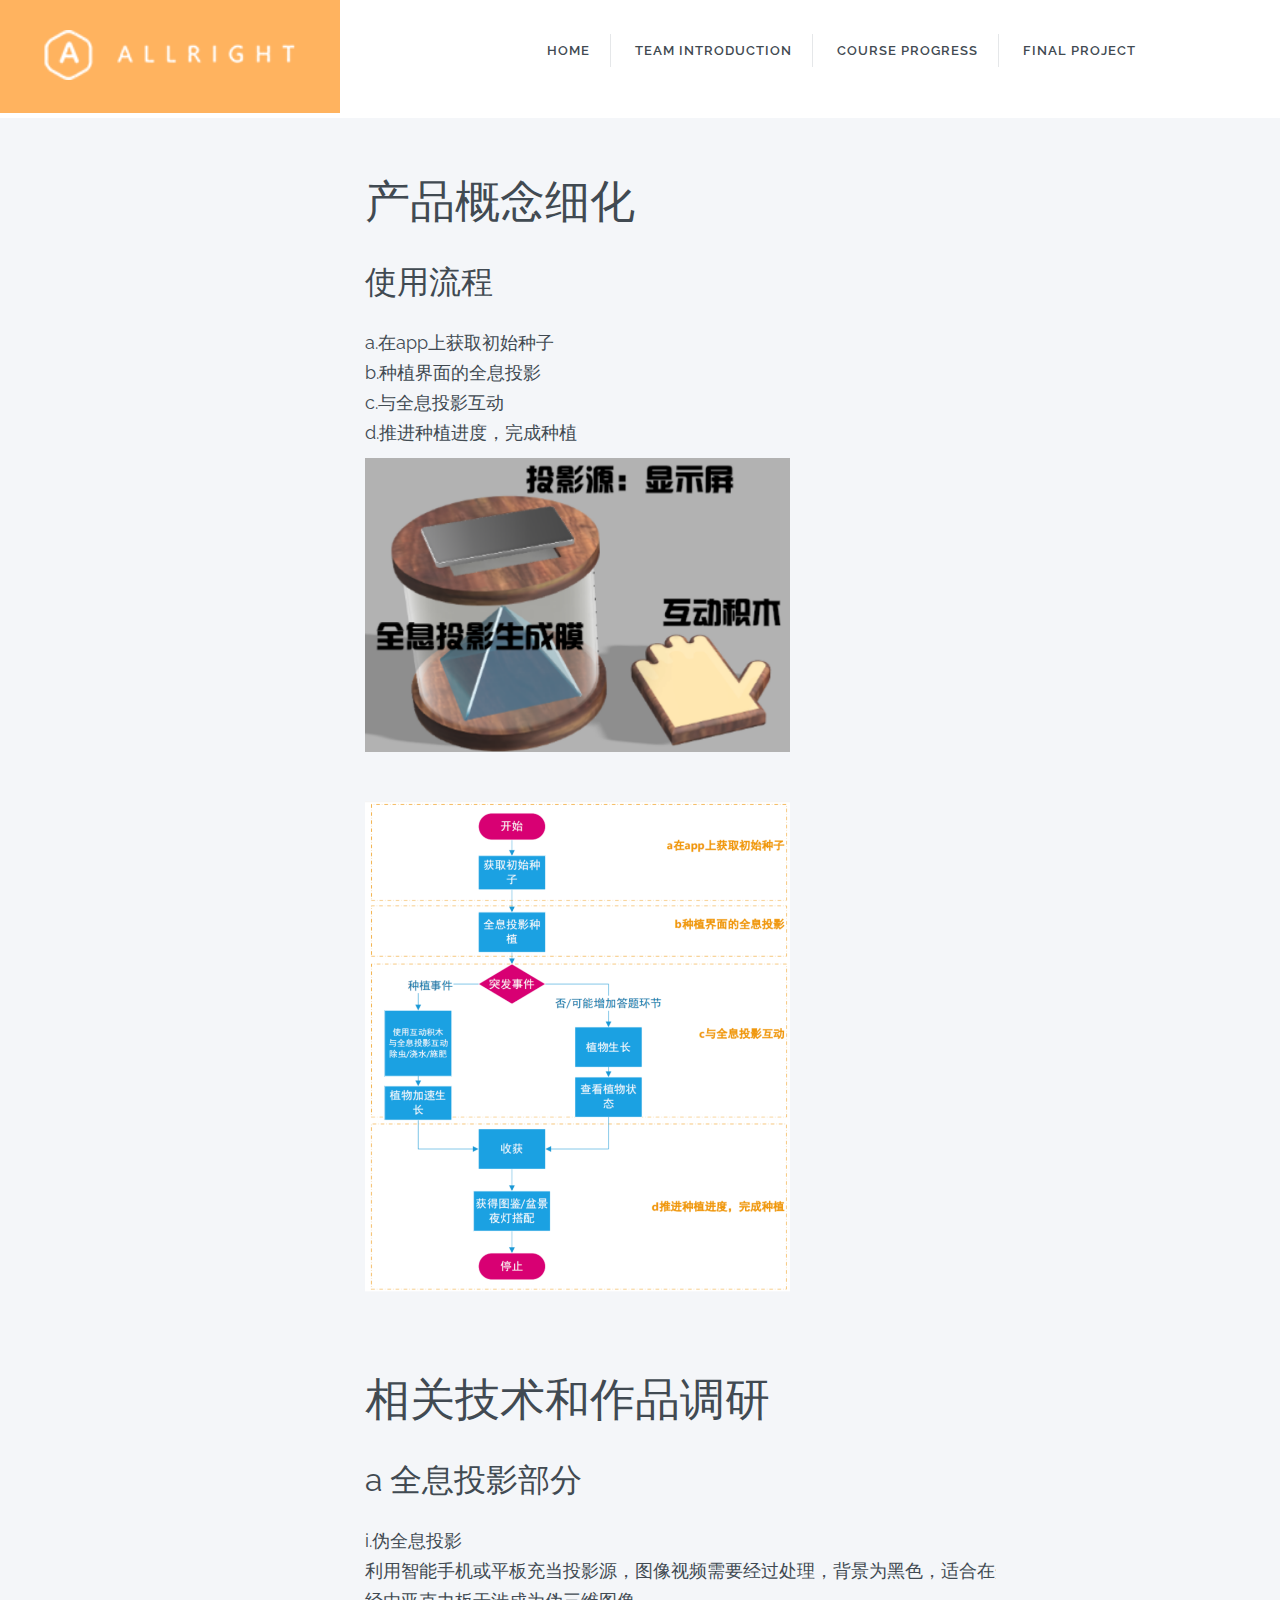
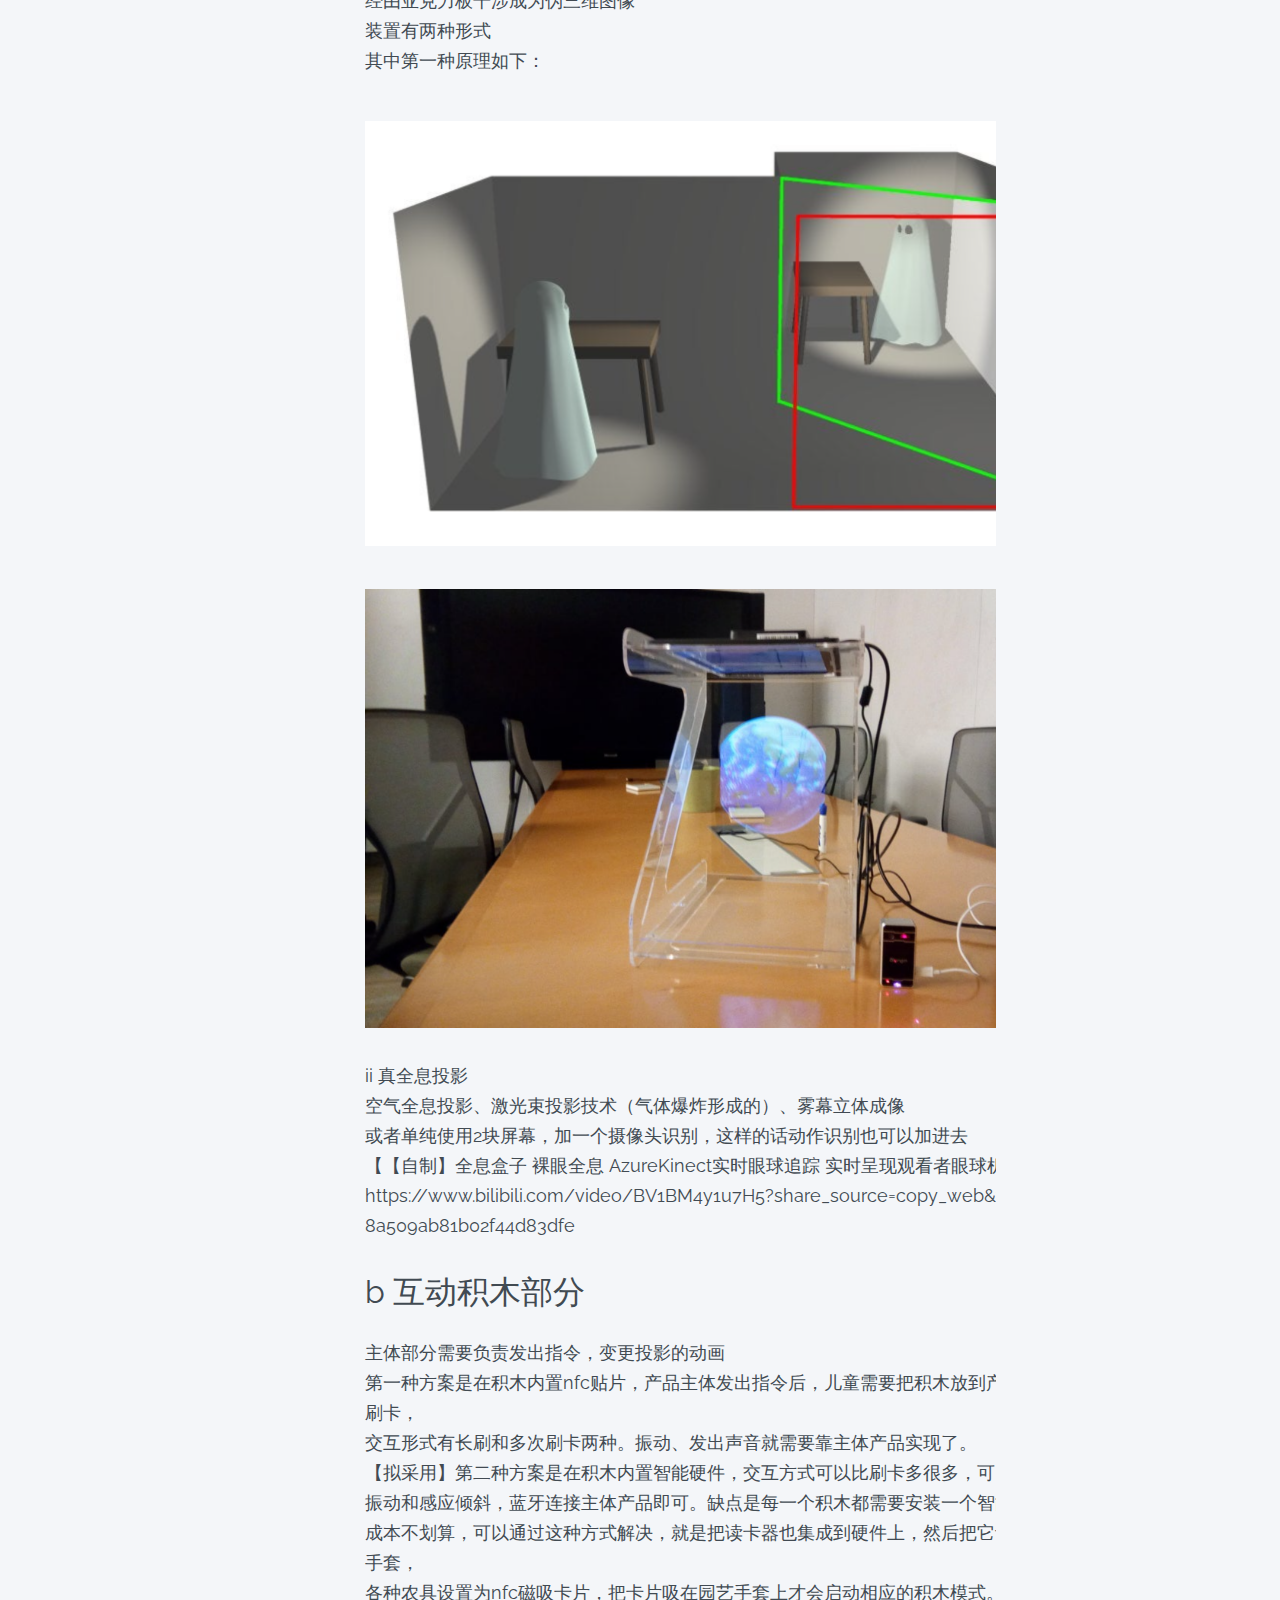
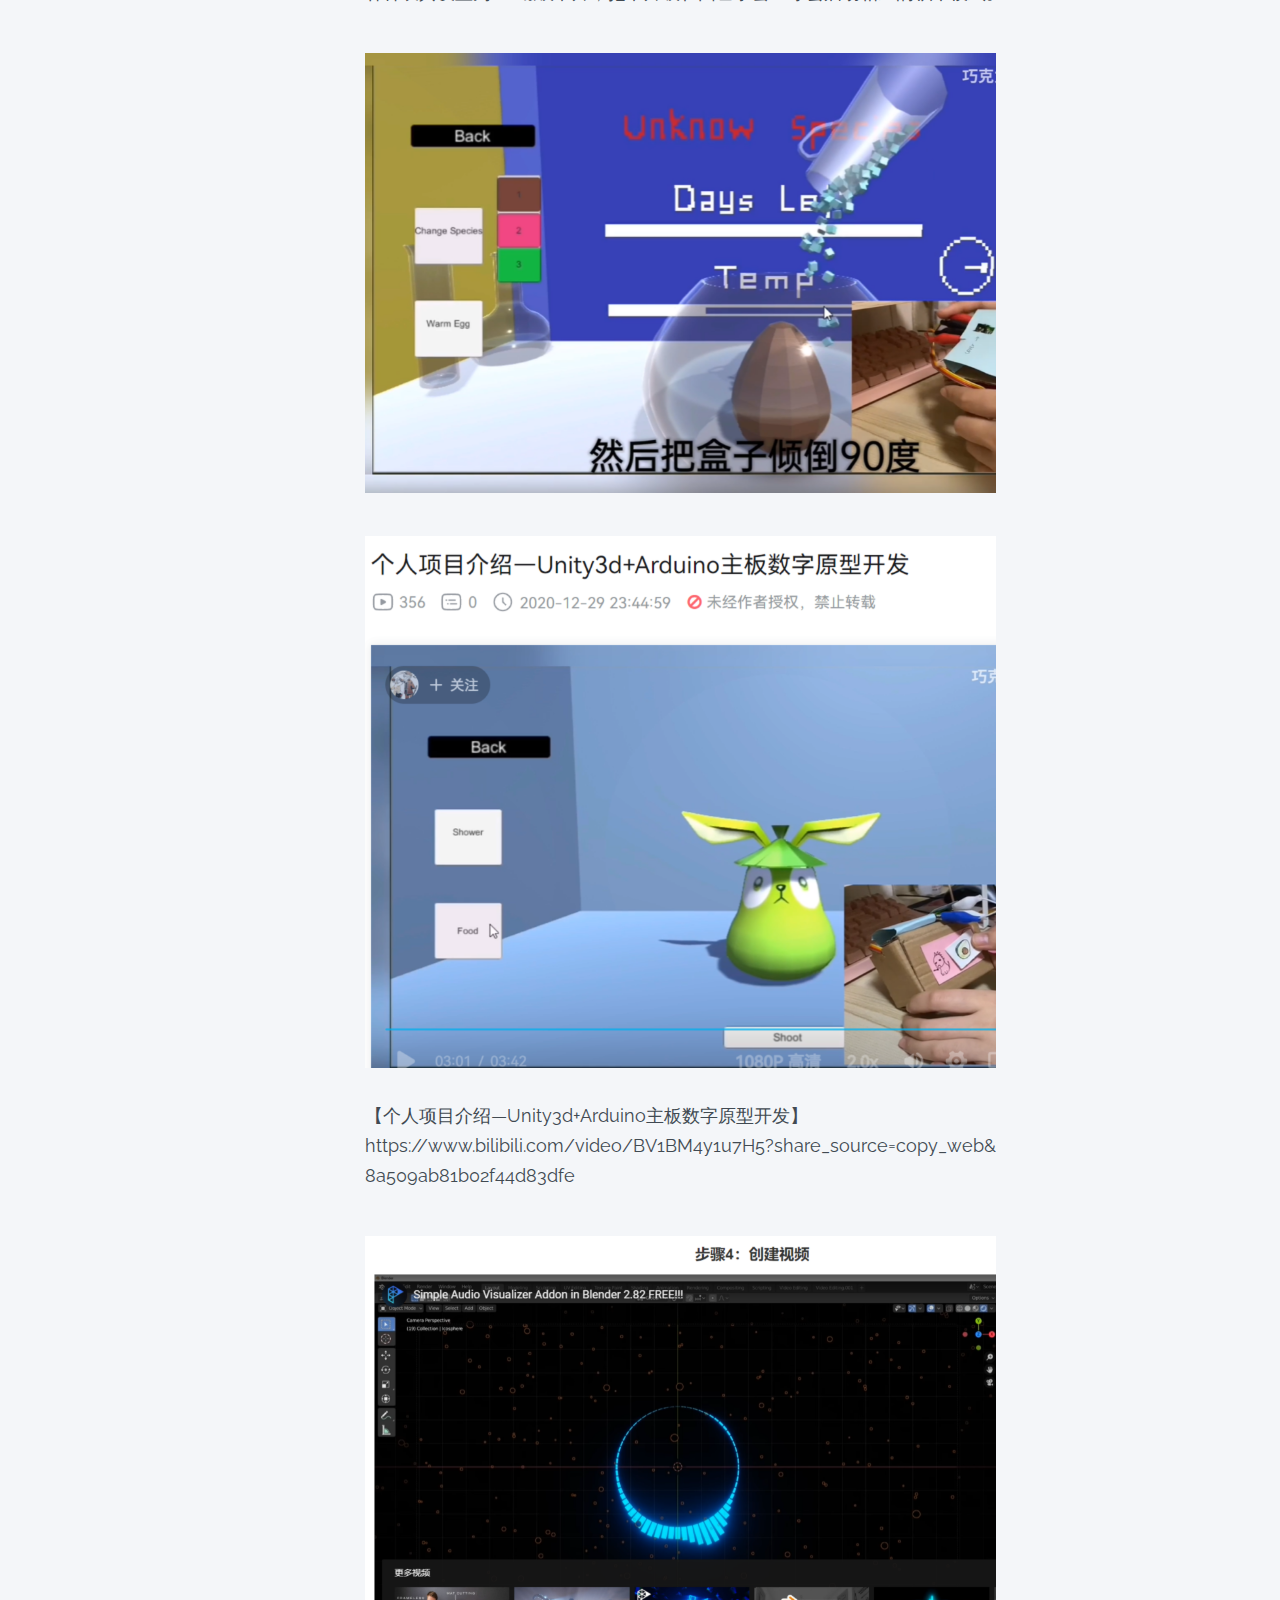
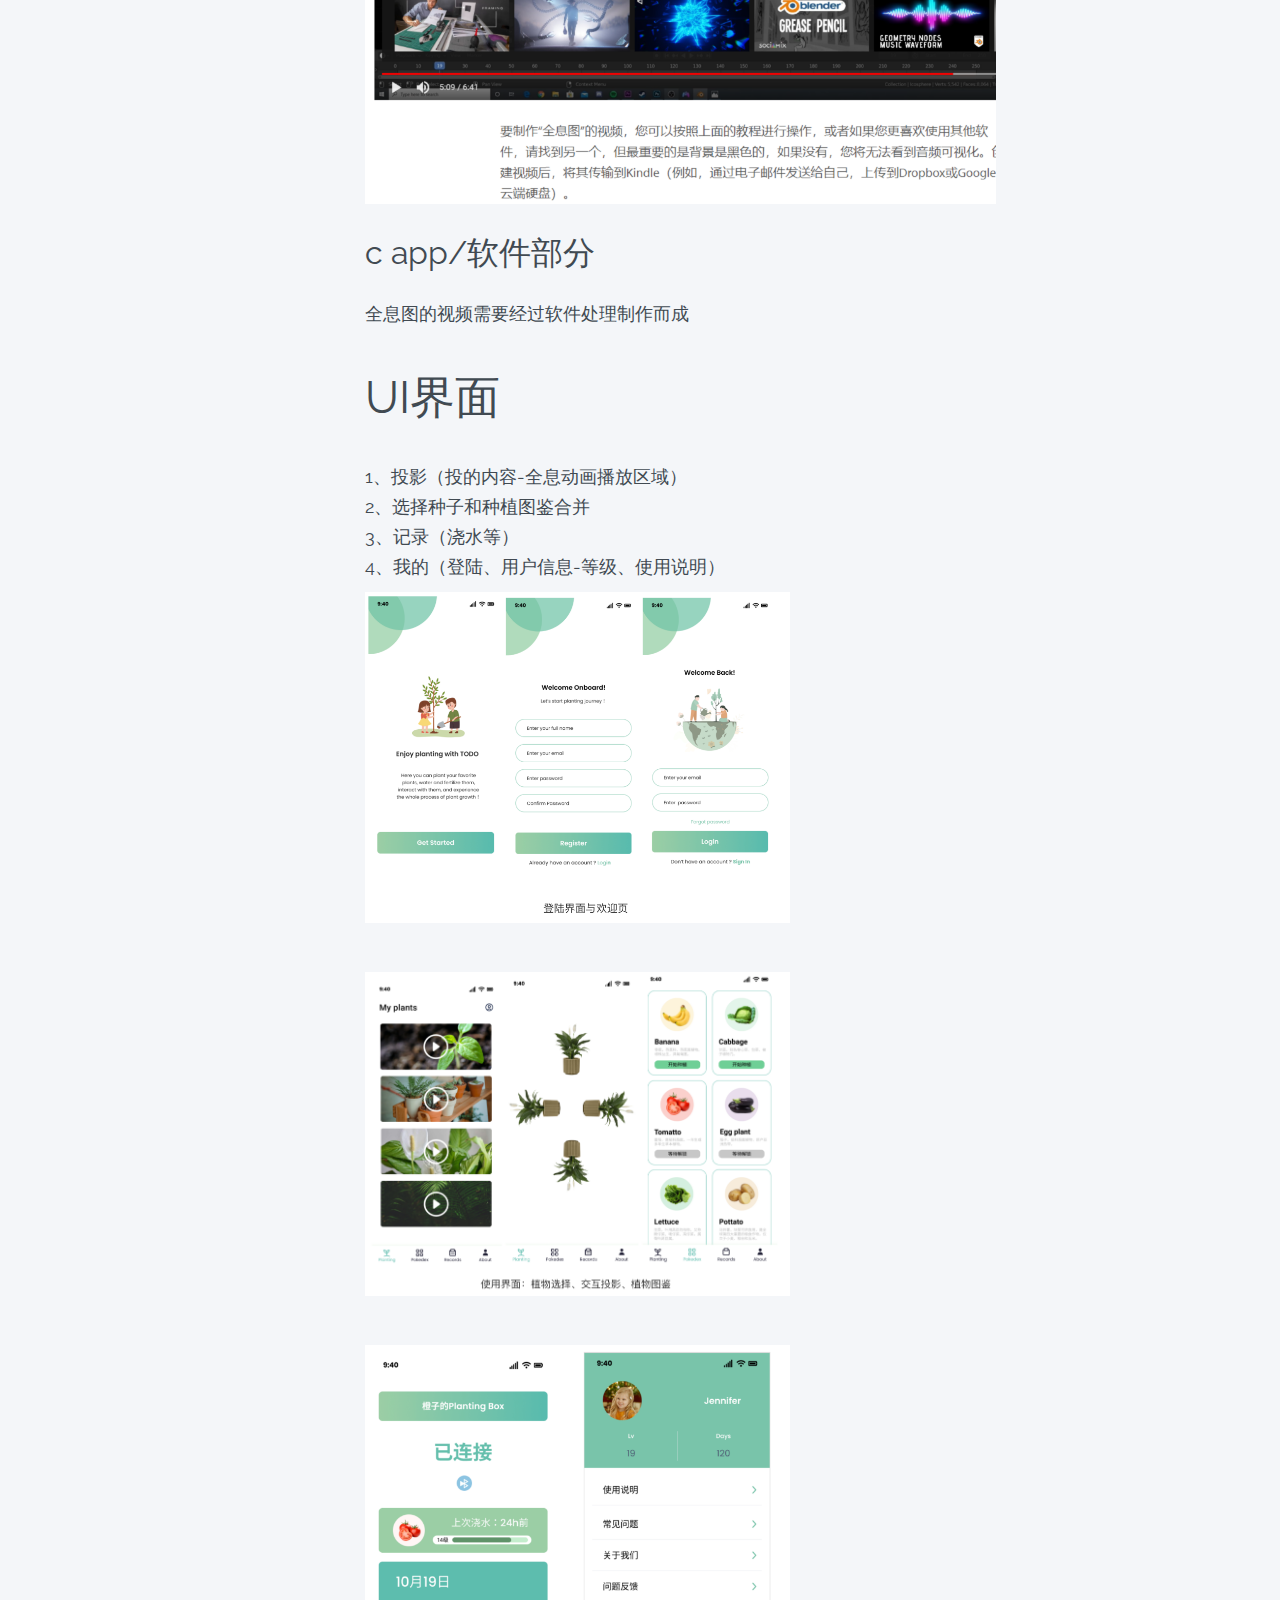
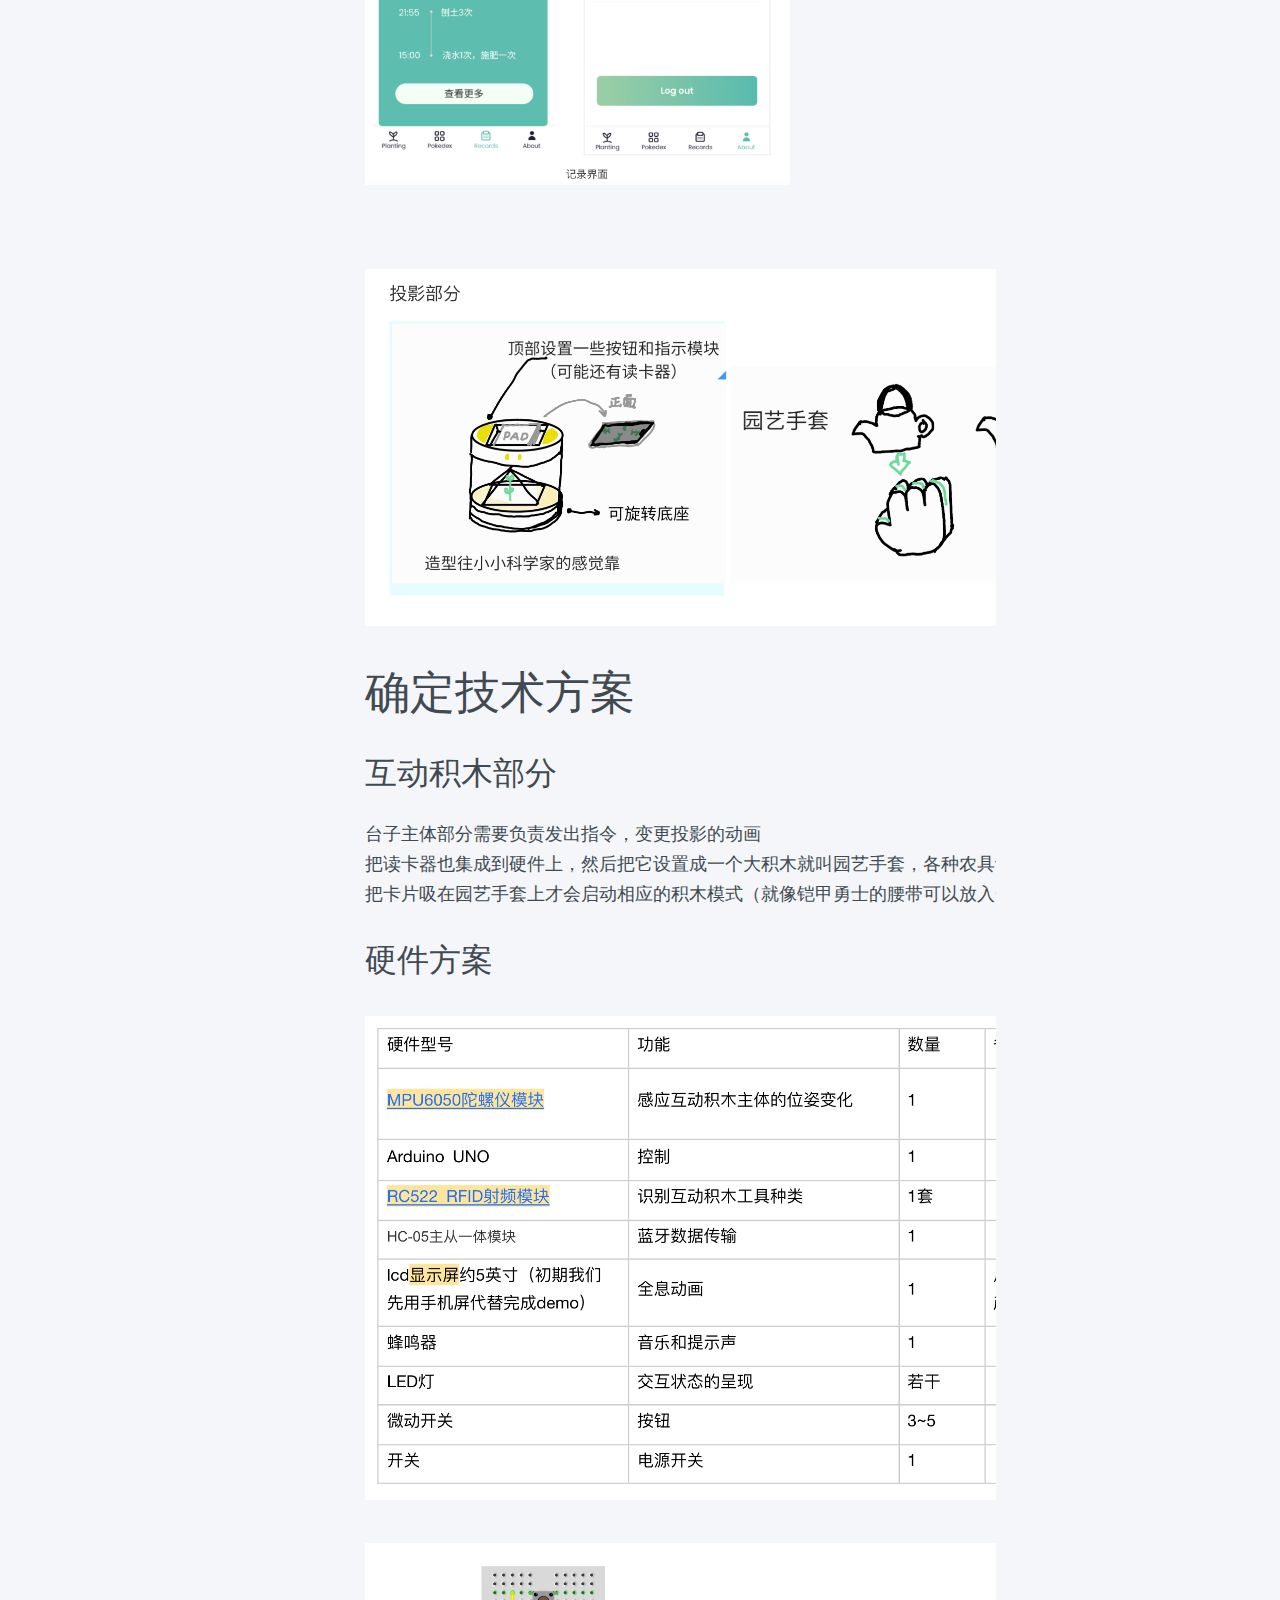
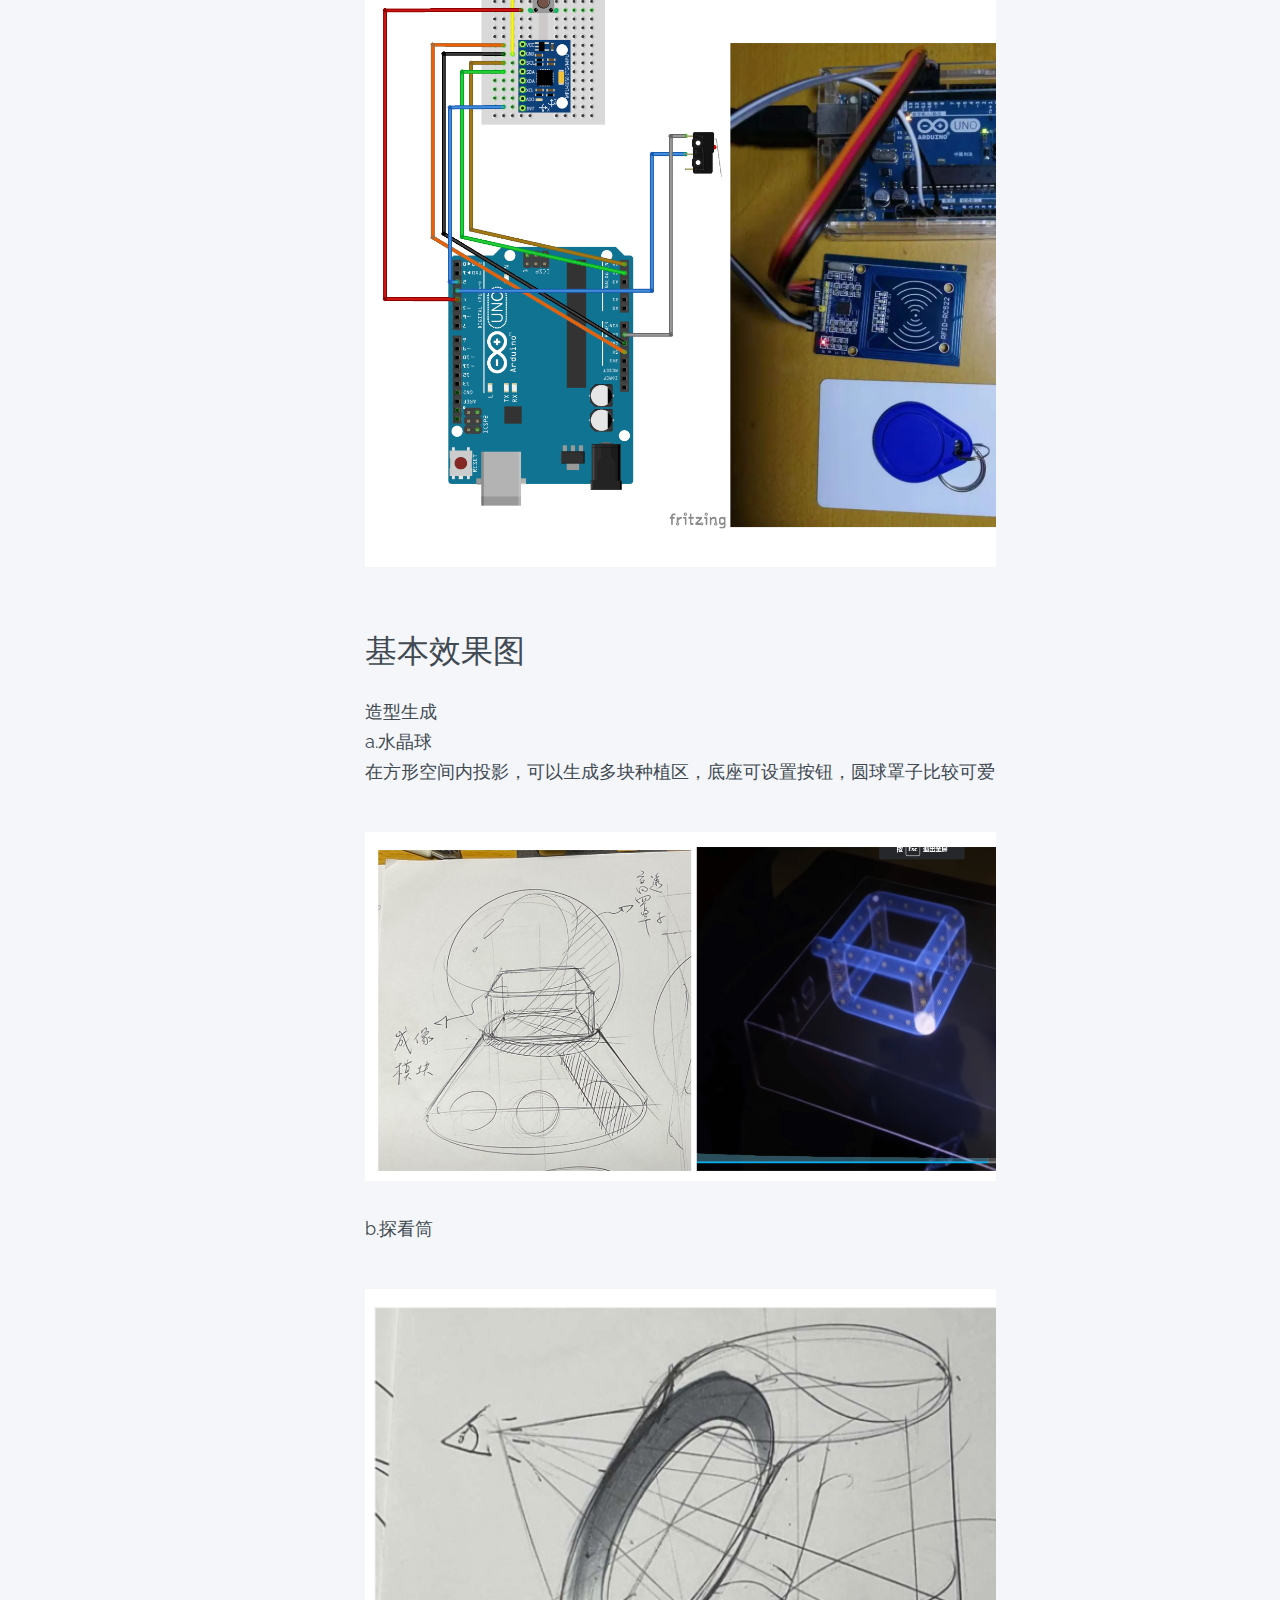
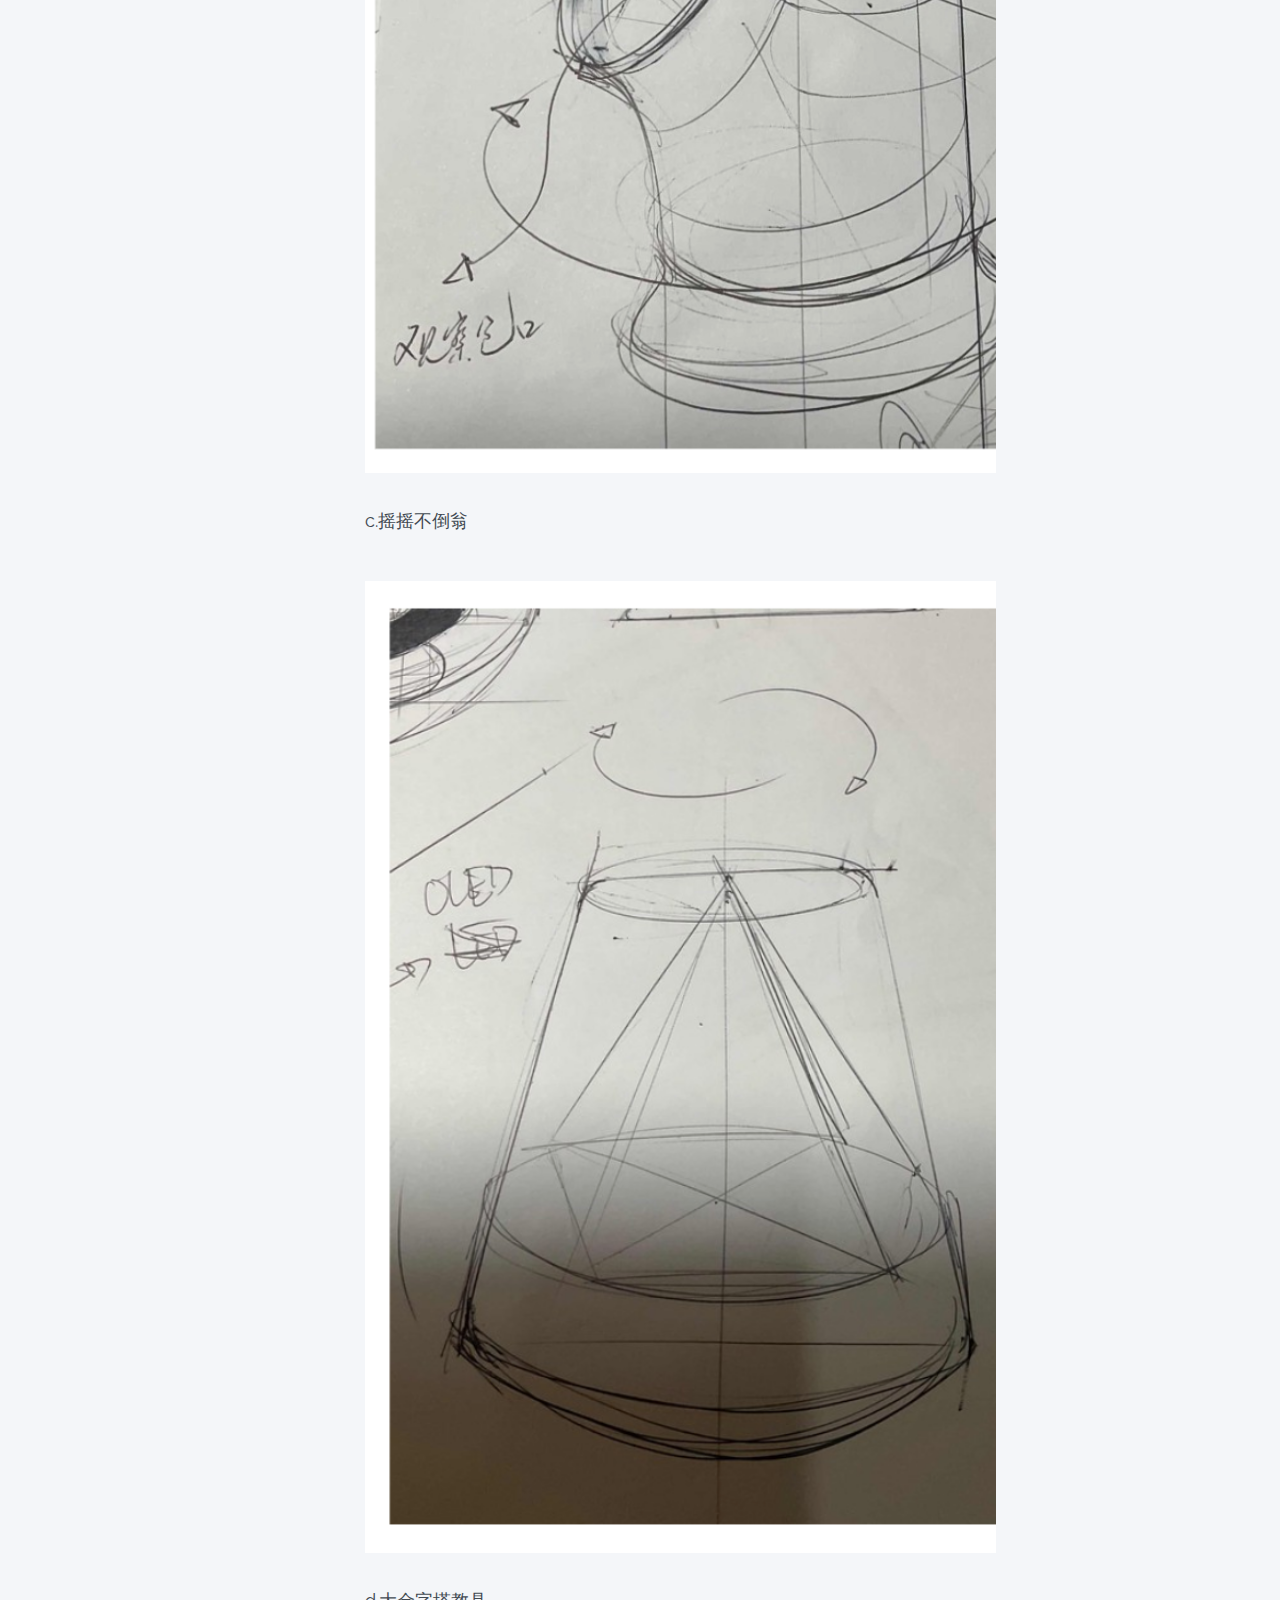
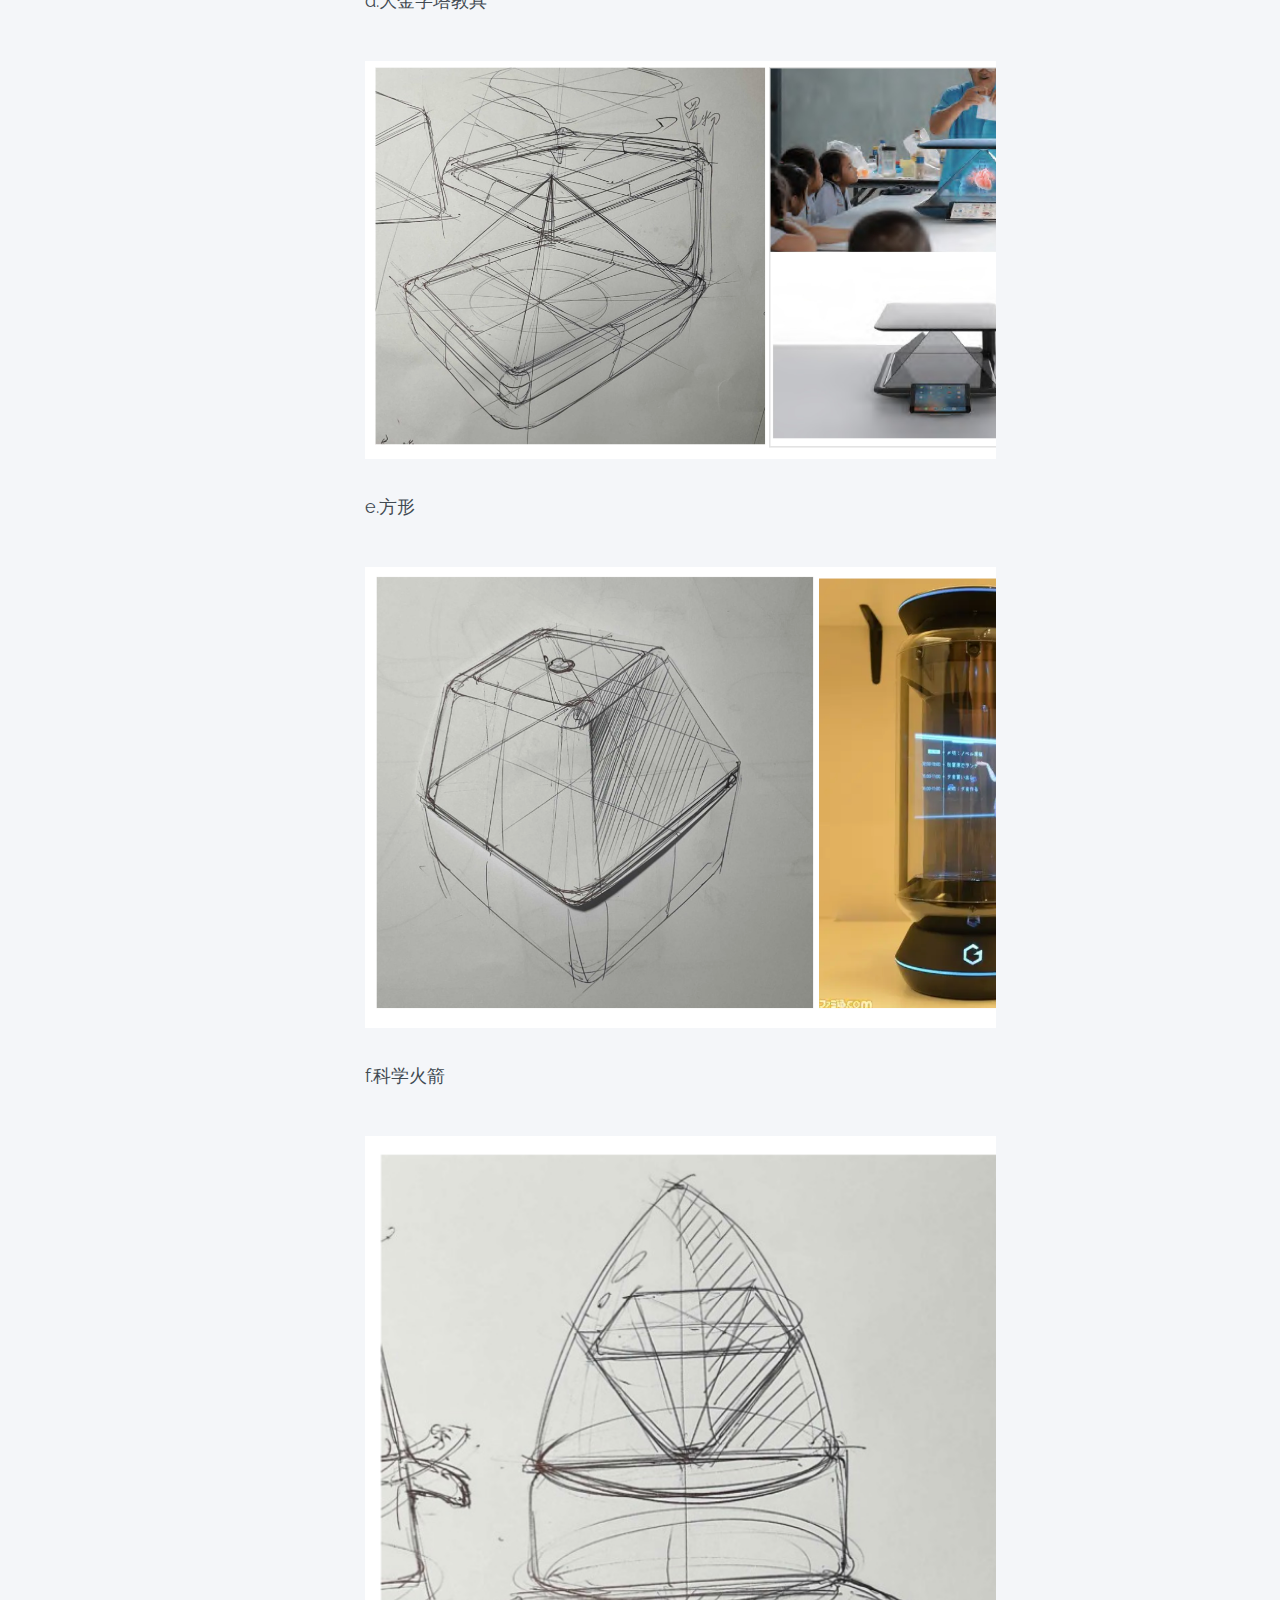
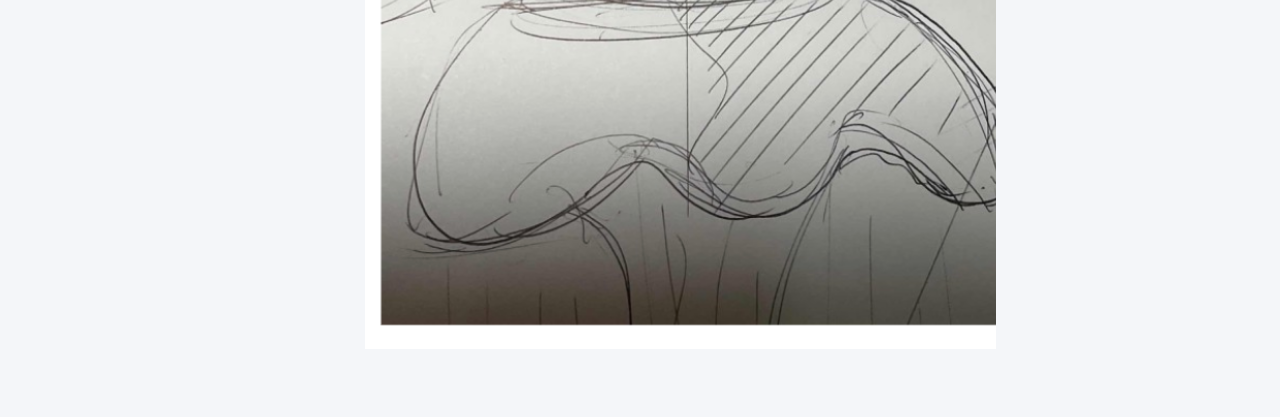
<file: concept.html>
<!doctype html>

<html class="no-js" lang="en-US">

<head>
    <meta charset="utf-8">
    <meta http-equiv="X-UA-Compatible" content="IE=edge">
    <title>Allright Group</title>
    <meta name="description" content="A free html template with Sketch design made with Bootstrap">
    <meta name="keywords" content="free html template, bootstrap, ui kit, sass" />
    <meta name="author" content="Codrops" />
    <meta name="viewport" content="width=device-width, initial-scale=1">
    <link rel="shortcut icon" href="img/favicon/favicon.ico">
    <meta name="msapplication-TileColor" content="#66e0e5">
    <meta name="msapplication-TileImage" content="img/favicon/mstile-144x144.png">
    <meta name="msapplication-config" content="img/favicon/browserconfig.xml">
    <meta name="theme-color" content="#ffffff">
    <!-- end favicon links -->
    <link rel="stylesheet" href="css/bootstrap.min.css" />
    <link rel="stylesheet" href="css/normalize.min.css">
    <link rel="stylesheet" href="css/animate.min.css">
    <link rel="stylesheet" href="css/flickity.min.css">
    <link rel="stylesheet" href="css/styles.css">
    <link rel="stylesheet" href="css/style.css">
    <link rel="stylesheet" href="https://maxcdn.bootstrapcdn.com/font-awesome/4.5.0/css/font-awesome.min.css">
</head>

<body>
    <!--[if lt IE 8]>
<p class="browserupgrade">You are using an <strong>outdated</strong> browser. Please <a href="http://browsehappy.com/">upgrade your browser</a> to improve your experience.</p>
<![endif]-->
    <div class="container-fluid">
        <div class="row">
            <div class="header-nav-wrapper">
                <div class="logo">
                    <a href="index.html"><img src="img/synthetica-logo.png" height=50px alt="Synthetica Freebie"></a>
                </div>
                <div class="primary-nav-wrapper">
                    <nav>
                        <ul class="primary-nav">
                            <li><a href="./index.html">Home</a></li>
                            <li><a href="index.html#team">Team Introduction</a></li>
                            <li><a href="index.html#articles">Course Progress</a></li>
                            <li><a href="index.html#articles">Final project</a></li>

                        </ul>
                    </nav>
                    <!-- <div class="secondary-nav-wrapper" height=50px>
                        <ul class="secondary-nav">
                            <li class="subscribe"><a href="#get-started">Contact</a></li>
                            <li class="search"><a href="#search" class="show-search"><i class="fa fa-search"></i></a>
                            </li>
                        </ul>
                    </div>
                    <div class="search-wrapper">
                        <ul class="search">
                            <li>
                                <input type="text" id="search-input"
                                    placeholder="Start typing then hit enter to search">
                            </li>
                            <li>
                                <a href="#" class="hide-search"><i class="fa fa-close"></i></a>
                            </li>
                        </ul>
                    </div> -->
                </div>
                <div class="navicon">
                    <a class="nav-toggle" href="#"><span></span></a>
                </div>
            </div>
        </div>
    </div>
    <!-- 表头结束 -->
    <div class="layout parent">
        <div class="left">
            <p></p>
        </div>
        <div class="center">
            <div class="content">
                <h1>
                    产品概念细化
                </h1>
                <h2>使用流程</h2>
                <p>
                    a.在app上获取初始种子<br>
                    b.种植界面的全息投影<br>
                    c.与全息投影互动<br>
                    d.推进种植进度，完成种植<br>
                    <img src="./img/image.png" alt="" width="50%">
                    <img src="./img/image2.png" alt="" width="50%">
                </p>
                <h1>
                    相关技术和作品调研
                </h1>
                <h2>a 全息投影部分</h2>
                <p>
                    i.伪全息投影<br>
                    利用智能手机或平板充当投影源，图像视频需要经过处理，背景为黑色，适合在光纤较暗的地方使用<br>
                    经由亚克力板干涉成为伪三维图像<br>
                    装置有两种形式<br>
                    其中第一种原理如下：
                </p>
                <img src="./img/image4.png" alt="" width="50%">
                <img src="./img/image3.png" alt="" width="50%">
                <p>
                    ii 真全息投影<br>
                    空气全息投影、激光束投影技术（气体爆炸形成的）、雾幕立体成像<br>
                    或者单纯使用2块屏幕，加一个摄像头识别，这样的话动作识别也可以加进去<br>
                    【【自制】全息盒子 裸眼全息 AzureKinect实时眼球追踪 实时呈现观看者眼球机位的全息画面】<br>
                    <a
                        href="https://www.bilibili.com/video/BV1BM4y1u7H5?share_source=copy_web&vd_source=6bcb5e7d0668a509ab81b02f44d83dfe">https://www.bilibili.com/video/BV1BM4y1u7H5?share_source=copy_web&vd_source=6bcb5e7d0668a509ab81b02f44d83dfe</a>
                </p>
                <h2>b 互动积木部分</h2>
                <p>
                    主体部分需要负责发出指令，变更投影的动画<br>
                    第一种方案是在积木内置nfc贴片，产品主体发出指令后，儿童需要把积木放到产品主体设置的nfc读卡器处刷卡，<br>
                    交互形式有长刷和多次刷卡两种。振动、发出声音就需要靠主体产品实现了。<br>
                    【拟采用】第二种方案是在积木内置智能硬件，交互方式可以比刷卡多很多，可以让积木本身发出声音，<br>
                    振动和感应倾斜，蓝牙连接主体产品即可。缺点是每一个积木都需要安装一个智能硬件，<br>
                    成本不划算，可以通过这种方式解决，就是把读卡器也集成到硬件上，然后把它设置成一个大积木就叫园艺手套，<br>
                    各种农具设置为nfc磁吸卡片，把卡片吸在园艺手套上才会启动相应的积木模式。
                </p>
                <img src="./img/image5.png" alt="" width="50%">
                <img src="./img/image6.png" alt="" width="50%">
                <p>
                    【个人项目介绍—Unity3d+Arduino主板数字原型开发】<br>
                    <a
                        href="https://www.bilibili.com/video/BV1XA411s7uF?share_source=copy_web&vd_source=6bcb5e7d0668a509ab81b02f44d83dfe">https://www.bilibili.com/video/BV1BM4y1u7H5?share_source=copy_web&vd_source=6bcb5e7d0668a509ab81b02f44d83dfe</a>
                </p>
                <img src="./img/image7.png" alt="" width="50%">
                <h2>c app/软件部分</h2>
                <p>
                    全息图的视频需要经过软件处理制作而成
                </p>
                <h1>UI界面</h1>
                <p>
                    1、投影（投的内容-全息动画播放区域）<br>
                    2、选择种子和种植图鉴合并<br>
                    3、记录（浇水等）<br>
                    4、我的（登陆、用户信息-等级、使用说明）<br>
                    <img src="./img/image8.png" alt="" width="50%">
                    <img src="./img/image9.png" alt="" width="50%">
                    <img src="./img/image10.png" alt="" width="50%">
                </p>
                <img src="./img/image11.png" alt="" width="50%">
                <h1>确定技术方案</h1>
                <h2>互动积木部分</h2>
                <p>

                    台子主体部分需要负责发出指令，变更投影的动画<br>
                    把读卡器也集成到硬件上，然后把它设置成一个大积木就叫园艺手套，各种农具设置为nfc磁吸卡片，<br>
                    把卡片吸在园艺手套上才会启动相应的积木模式（就像铠甲勇士的腰带可以放入一些道具）。
                <h2>硬件方案</h2>
                <img src="./img/image12.png" alt="" width="50%">
                <img src="./img/image13.png" alt="" width="50%">
                </p>
                <h2>
                    基本效果图
                </h2>
                <p>
                    造型生成<br>
                    a.水晶球<br>
                    在方形空间内投影，可以生成多块种植区，底座可设置按钮，圆球罩子比较可爱。
                </p>
                <img src="./img/image14.png" alt="" width="50%">
                <p>
                    b.探看筒<br>
                </p>
                <img src="./img/image15.png" alt="" width="50%">
                <p>
                    c.摇摇不倒翁<br>
                </p>
                <img src="./img/image16.png" alt="" width="50%">
                <p>
                    d.大金字塔教具<br>
                </p>
                <img src="./img/image17.png" alt="" width="50%">
                <p>
                    e.方形<br>
                </p>
                <img src="./img/image18.png" alt="" width="50%">
                <p>
                    f.科学火箭<br>
                </p>
                <img src="./img/image19.png" alt="" width="50%">
            </div>
            <p></p>
        </div>
        <div class="right">
            <p></p>
        </div>
        <!-- <div style="clear: both;">11111111111</div> -->
    </div>
</file>
<file: css/styles.css>
﻿@import url(https://fonts.googleapis.com/css?family=Raleway:400,300,300italic,400italic,500,500italic,600,600italic,700,700italic);
@import url(https://fonts.googleapis.com/css?family=Montserrat:400,700);

html,
body,
div,
span,
applet,
object,
iframe,
h1,
h2,
h3,
h4,
h5,
h6,
p,
blockquote,
pre,
a,
abbr,
acronym,
address,
big,
cite,
code,
del,
dfn,
em,
img,
ins,
kbd,
q,
s,
samp,
small,
strike,
strong,
sub,
sup,
tt,
var,
b,
u,
i,
center,
dl,
dt,
dd,
ol,
ul,
li,
fieldset,
form,
label,
legend,
table,
caption,
tbody,
tfoot,
thead,
tr,
th,
td,
article,
aside,
canvas,
details,
embed,
figure,
figcaption,
footer,
header,
hgroup,
menu,
nav,
output,
ruby,
section,
summary,
time,
mark,
audio,
select,
video {
    margin: 0;
    padding: 0;
    border: 0;
    font: inherit;
    font-size: 100%;
    vertical-align: baseline
}

html {
    line-height: 1
}

ol,
ul {
    list-style: none
}

table {
    border-collapse: collapse;
    border-spacing: 0
}

caption,
th,
td {
    text-align: left;
    font-weight: normal;
    vertical-align: middle
}

q,
blockquote {
    quotes: none
}

q:before,
q:after,
blockquote:before,
blockquote:after {
    content: "";
    content: none
}

a img {
    border: none
}

article,
aside,
details,
figcaption,
figure,
footer,
header,
hgroup,
main,
menu,
nav,
section,
summary {
    display: block
}

p {
    font-size: 15px;
    line-height: 27px;
    padding-bottom: 15px;
    color: #414A52;
    margin-bottom: 20px;

}

h1 {
    font-size: 45px;
    font-weight: 400;
    line-height: 68px;
    margin-bottom: 30px;
}

h2 {
    font-size: 32px;
    font-weight: 400;
    color: #414A52;
    margin-bottom: 30px;
}

h3 {
    font-size: 20px;
    line-height: 32px;
    margin-bottom: 10px;
    font-weight: 380;
    color: #414A52
}

h4 {
    font-size: 15px;
    font-weight: 600;
    margin: 7px 0 20px 60px;
    text-transform: uppercase
}

h4:after {
    display: block;
    width: 30px;
    height: 2px;
    margin-top: 15px;
    content: '';
    background-color: #FFB35F
}

h5 {
    font-size: 13px;
    font-weight: 600;
    display: inline-block;
    text-transform: uppercase;
    color: #414A52
}

.bold-italic {
    font-weight: 600;
    font-style: italic
}

.btn.primary {
    display: inline-block;
    font-size: 13px;
    letter-spacing: 1px;
    text-transform: uppercase;
    color: #fff;
    background-color: #fab565;
    padding: 20px;
    text-decoration: none;
    line-height: 1
}

.btn.primary:hover {
    background-color: #FFB35F
}

.btn.secondary {
    display: inline-block;
    font-size: 13px;
    letter-spacing: 1px;
    text-transform: uppercase;
    color: #FFB35F;
    border: 2px solid #FFB35F;
    padding: 15px 20px;
    text-decoration: none;
    line-height: 1
}

.btn.secondary:hover {
    color: #fff;
    background-color: #FFB35F;
    border-color: #FFB35F
}

.btn.secondary:focus {
    color: #fff;
    background-color: #FFB35F;
    border-color: #FFB35F
}

.btn.secondary-white {
    display: inline-block;
    font-size: 13px;
    letter-spacing: 1px;
    text-transform: uppercase;
    color: #fff;
    font-weight: 400;
    border: 2px solid #fff;
    padding: 15px 20px;
    text-decoration: none;
    line-height: 1
}

.btn.secondary-white:hover {
    color: #FFB35F;
    background-color: #fff;
    border-color: #fff
}

.btn.secondary-white:focus {
    color: #FFB35F;
    background-color: #fff;
    border-color: #fff
}

.view-more {
    margin-top: 70px
}

a.text-link {
    color: #fff;
    margin-left: 30px;
    display: inline-block;
    font-size: 13px;
    letter-spacing: 1px;
    text-transform: uppercase
}

a.text-link:focus {
    color: #fff
}

a.text-link:after {
    font-family: FontAwesome;
    content: "\f105";
    opacity: 0;
    -webkit-transition: all 300ms;
    -moz-transition: all 300ms;
    -ms-transition: all 300ms;
    -o-transition: all 300ms;
    transition: all 300ms
}

a.text-link:hover {
    color: #fff
}

a.text-link:hover:after {
    opacity: 1;
    margin-left: 10px
}

.has-padding {
    padding: 50px 0
}

.has-padding-tall {
    padding: 160px 0
}

.alternate-bg {
    background-color: #F4F6F9
}

.footer-bg {
    background-color: #414A52
}

.is-centered {
    text-align: center
}

.vjs-default-skin .vjs-mute-control {
    position: absolute;
    bottom: 13px;
    left: 50%;
    font-size: 20px;
    cursor: pointer;
    transform: translateX(-154px)
}

.vjs-default-skin .vjs-mute-control:before {
    content: "\e617"
}

.vjs-default-skin .vjs-mute-control.vjs-vol-0:before {
    content: "\e615"
}

.vjs-default-skin .vjs-mute-control.vjs-vol-1:before {
    content: "\e616"
}

.vjs-default-skin .vjs-mute-control.vjs-vol-2:before {
    content: "\e618"
}

.vjs-default-skin .vjs-volume-control {
    position: absolute;
    right: 49%;
    bottom: 40px;
    width: 16rem;
    transform: translateX(50%)
}

.vjs-default-skin .vjs-volume-bar {
    margin: 0;
    width: 16rem;
    height: 5px;
    background-color: rgba(255, 255, 255, 0.5);
    border-radius: 2px
}

.vjs-default-skin .vjs-volume-level {
    position: absolute;
    top: 0;
    left: 0;
    height: 0.3125rem;
    width: 100%;
    background-color: #fff;
    border-radius: 2px
}

.vjs-default-skin .vjs-volume-bar .vjs-volume-handle {
    position: absolute;
    left: 15rem
}

.vjs-default-skin .vjs-volume-handle:before {
    display: block;
    width: 1.25rem;
    height: 1.25rem;
    content: "";
    position: relative;
    top: -8px;
    left: 0px;
    background-color: #fff;
    border-radius: 50%
}

.video-js .vjs-big-play-button:before,
.video-js .vjs-control:before,
.video-js .vjs-modal-dialog,
.vjs-modal-dialog .vjs-modal-dialog-content {
    position: absolute;
    top: 0;
    left: 0;
    width: 100%;
    height: 100%
}

.video-js .vjs-big-play-button:before,
.video-js .vjs-control:before {
    text-align: center
}

.copyrights {
    text-indent: -9999px;
    height: 0;
    line-height: 0;
    font-size: 0;
    overflow: hidden;
}

@font-face {
    font-family: VideoJS;
    src: url(../font/1.4.0/VideoJS.eot?#iefix) format("eot")
}

@font-face {
    font-family: VideoJS;
    src: url([data-uri]) format("woff"), url([data-uri]) format("truetype");
    font-weight: 400;
    font-style: normal
}

.vjs-icon-play,
.video-js .vjs-big-play-button,
.video-js .vjs-play-control {
    font-family: VideoJS;
    font-weight: 400;
    font-style: normal
}

.vjs-icon-play:before,
.video-js .vjs-big-play-button:before,
.video-js .vjs-play-control:before {
    content: ""
}

.vjs-icon-play-circle {
    font-family: VideoJS;
    font-weight: 400;
    font-style: normal
}

.vjs-icon-play-circle:before {
    content: ""
}

.vjs-icon-pause,
.video-js .vjs-play-control.vjs-playing {
    font-family: VideoJS;
    font-weight: 400;
    font-style: normal
}

.vjs-icon-pause:before,
.video-js .vjs-play-control.vjs-playing:before {
    content: ""
}

.vjs-icon-volume-mute,
.video-js .vjs-mute-control.vjs-vol-0,
.video-js .vjs-volume-menu-button.vjs-vol-0 {
    font-family: VideoJS;
    font-weight: 400;
    font-style: normal
}

.vjs-icon-volume-mute:before,
.video-js .vjs-mute-control.vjs-vol-0:before,
.video-js .vjs-volume-menu-button.vjs-vol-0:before {
    content: ""
}

.vjs-icon-volume-low,
.video-js .vjs-mute-control.vjs-vol-1,
.video-js .vjs-volume-menu-button.vjs-vol-1 {
    font-family: VideoJS;
    font-weight: 400;
    font-style: normal
}

.vjs-icon-volume-low:before,
.video-js .vjs-mute-control.vjs-vol-1:before,
.video-js .vjs-volume-menu-button.vjs-vol-1:before {
    content: ""
}

.vjs-icon-volume-mid,
.video-js .vjs-mute-control.vjs-vol-2,
.video-js .vjs-volume-menu-button.vjs-vol-2 {
    font-family: VideoJS;
    font-weight: 400;
    font-style: normal
}

.vjs-icon-volume-mid:before,
.video-js .vjs-mute-control.vjs-vol-2:before,
.video-js .vjs-volume-menu-button.vjs-vol-2:before {
    content: ""
}

.vjs-icon-volume-high,
.video-js .vjs-mute-control,
.video-js .vjs-volume-menu-button {
    font-family: VideoJS;
    font-weight: 400;
    font-style: normal
}

.vjs-icon-volume-high:before,
.video-js .vjs-mute-control:before,
.video-js .vjs-volume-menu-button:before {
    content: ""
}

.vjs-icon-fullscreen-enter,
.video-js .vjs-fullscreen-control {
    font-family: VideoJS;
    font-weight: 400;
    font-style: normal
}

.vjs-icon-fullscreen-enter:before,
.video-js .vjs-fullscreen-control:before {
    content: ""
}

.vjs-icon-fullscreen-exit,
.video-js.vjs-fullscreen .vjs-fullscreen-control {
    font-family: VideoJS;
    font-weight: 400;
    font-style: normal
}

.vjs-icon-fullscreen-exit:before,
.video-js.vjs-fullscreen .vjs-fullscreen-control:before {
    content: ""
}

.vjs-icon-square {
    font-family: VideoJS;
    font-weight: 400;
    font-style: normal
}

.vjs-icon-square:before {
    content: ""
}

.vjs-icon-spinner {
    font-family: VideoJS;
    font-weight: 400;
    font-style: normal
}

.vjs-icon-spinner:before {
    content: ""
}

.vjs-icon-subtitles,
.video-js .vjs-subtitles-button {
    font-family: VideoJS;
    font-weight: 400;
    font-style: normal
}

.vjs-icon-subtitles:before,
.video-js .vjs-subtitles-button:before {
    content: ""
}

.vjs-icon-captions,
.video-js .vjs-captions-button {
    font-family: VideoJS;
    font-weight: 400;
    font-style: normal
}

.vjs-icon-captions:before,
.video-js .vjs-captions-button:before {
    content: ""
}

.vjs-icon-chapters,
.video-js .vjs-chapters-button {
    font-family: VideoJS;
    font-weight: 400;
    font-style: normal
}

.vjs-icon-chapters:before,
.video-js .vjs-chapters-button:before {
    content: ""
}

.vjs-icon-share {
    font-family: VideoJS;
    font-weight: 400;
    font-style: normal
}

.vjs-icon-share:before {
    content: ""
}

.vjs-icon-cog {
    font-family: VideoJS;
    font-weight: 400;
    font-style: normal
}

.vjs-icon-cog:before {
    content: ""
}

.vjs-icon-circle,
.video-js .vjs-mouse-display,
.video-js .vjs-play-progress,
.video-js .vjs-volume-level {
    font-family: VideoJS;
    font-weight: 400;
    font-style: normal
}

.vjs-icon-circle:before,
.video-js .vjs-mouse-display:before,
.video-js .vjs-play-progress:before,
.video-js .vjs-volume-level:before {
    content: " "
}

.vjs-default-skin .vjs-volume-bar .vjs-volume-handle {
    position: absolute;
    left: 15rem
}

.vjs-default-skin .vjs-volume-handle:before {
    display: block;
    width: 1.25rem;
    height: 1.25rem;
    content: "";
    position: relative;
    top: -8px;
    left: 0px;
    background-color: #fff;
    border-radius: 50%
}

.vjs-icon-circle-outline {
    font-family: VideoJS;
    font-weight: 400;
    font-style: normal
}

.vjs-icon-circle-outline:before {
    content: ""
}

.vjs-icon-circle-inner-circle {
    font-family: VideoJS;
    font-weight: 400;
    font-style: normal
}

.vjs-icon-circle-inner-circle:before {
    content: ""
}

.vjs-icon-hd {
    font-family: VideoJS;
    font-weight: 400;
    font-style: normal
}

.vjs-icon-hd:before {
    content: ""
}

.vjs-icon-cancel,
.video-js .vjs-control.vjs-close-button {
    font-family: VideoJS;
    font-weight: 400;
    font-style: normal
}

.vjs-icon-cancel:before,
.video-js .vjs-control.vjs-close-button:before {
    content: ""
}

.vjs-icon-replay {
    font-family: VideoJS;
    font-weight: 400;
    font-style: normal
}

.vjs-icon-replay:before {
    content: ""
}

.vjs-icon-facebook {
    font-family: VideoJS;
    font-weight: 400;
    font-style: normal
}

.vjs-icon-facebook:before {
    content: ""
}

.vjs-icon-gplus {
    font-family: VideoJS;
    font-weight: 400;
    font-style: normal
}

.vjs-icon-gplus:before {
    content: ""
}

.vjs-icon-linkedin {
    font-family: VideoJS;
    font-weight: 400;
    font-style: normal
}

.vjs-icon-linkedin:before {
    content: ""
}

.vjs-icon-twitter {
    font-family: VideoJS;
    font-weight: 400;
    font-style: normal
}

.vjs-icon-twitter:before {
    content: ""
}

.vjs-icon-tumblr {
    font-family: VideoJS;
    font-weight: 400;
    font-style: normal
}

.vjs-icon-tumblr:before {
    content: ""
}

.vjs-icon-pinterest {
    font-family: VideoJS;
    font-weight: 400;
    font-style: normal
}

.vjs-icon-pinterest:before {
    content: ""
}

.vjs-icon-audio-description {
    font-family: VideoJS;
    font-weight: 400;
    font-style: normal
}

.vjs-icon-audio-description:before {
    content: ""
}

.video-js {
    display: block;
    vertical-align: top;
    box-sizing: border-box;
    color: #fff;
    background-color: #000;
    position: relative;
    padding: 0;
    font-size: 10px;
    line-height: 1;
    font-weight: 400;
    font-style: normal;
    font-family: Arial, Helvetica, sans-serif;
    -webkit-user-select: none;
    -moz-user-select: none;
    -ms-user-select: none;
    user-select: none
}

.video-js:-moz-full-screen {
    position: absolute
}

.video-js:-webkit-full-screen {
    width: 100% !important;
    height: 100% !important
}

.video-js *,
.video-js:before,
.video-js:after {
    box-sizing: inherit
}

.video-js ul {
    font-family: inherit;
    font-size: inherit;
    line-height: inherit;
    list-style-position: outside;
    margin-left: 0;
    margin-right: 0;
    margin-top: 0;
    margin-bottom: 0
}

.video-js.vjs-fluid,
.video-js.vjs-16-9,
.video-js.vjs-4-3 {
    width: 100%;
    max-width: 100%;
    height: 0
}

.video-js.vjs-16-9 {
    padding-top: 56.25%
}

.video-js.vjs-4-3 {
    padding-top: 75%
}

.video-js.vjs-fill {
    width: 100%;
    height: 100%
}

.video-js .vjs-tech {
    position: absolute;
    top: 0;
    left: 0;
    width: 100%;
    height: 100%
}

body.vjs-full-window {
    padding: 0;
    margin: 0;
    height: 100%;
    overflow-y: auto
}

.vjs-full-window .video-js.vjs-fullscreen {
    position: fixed;
    overflow: hidden;
    z-index: 1000;
    left: 0;
    top: 0;
    bottom: 0;
    right: 0
}

.video-js.vjs-fullscreen {
    width: 100% !important;
    height: 100% !important;
    padding-top: 0 !important
}

.video-js.vjs-fullscreen.vjs-user-inactive {
    cursor: none
}

.vjs-hidden {
    display: none !important
}

.video-js .vjs-offscreen {
    height: 1px;
    left: -9999px;
    position: absolute;
    top: 0;
    width: 1px
}

.vjs-lock-showing {
    display: block !important;
    opacity: 1;
    visibility: visible
}

.vjs-no-js {
    padding: 20px;
    color: #fff;
    background-color: #000;
    font-size: 18px;
    font-family: Arial, Helvetica, sans-serif;
    text-align: center;
    width: 300px;
    height: 150px;
    margin: 0 auto
}

.vjs-no-js a,
.vjs-no-js a:visited {
    color: #66A8CC
}

.video-js .vjs-big-play-button {
    font-size: 3em;
    line-height: 60px;
    height: 60px;
    width: 60px;
    display: block;
    position: absolute;
    top: 10px;
    left: 10px;
    padding: 0;
    cursor: pointer;
    opacity: 1;
    background-color: #FFF;
    background-color: rgba(255, 255, 255, 0.5);
    -webkit-border-radius: 50%;
    -moz-border-radius: 50%;
    border-radius: 50%;
    -webkit-transition: all .4s;
    -moz-transition: all .4s;
    -o-transition: all .4s;
    transition: all .4s
}

.vjs-big-play-centered .vjs-big-play-button {
    top: 50%;
    left: 50%;
    transform: translate(-50%, -50%)
}

.vjs-paused.vjs-has-started .vjs-big-play-button {
    display: block
}

.video-js:hover .vjs-big-play-button,
.video-js .vjs-big-play-button:focus {
    outline: 0;
    border-color: #fff;
    background-color: #FFF;
    background-color: rgba(255, 255, 255, 0.3);
    -webkit-transition: all 0s;
    -moz-transition: all 0s;
    -o-transition: all 0s;
    transition: all 0s
}

.vjs-controls-disabled .vjs-big-play-button,
.vjs-has-started .vjs-big-play-button,
.vjs-using-native-controls .vjs-big-play-button,
.vjs-error .vjs-big-play-button {
    display: none
}

.video-js button {
    background: 0 0;
    border: 0;
    color: inherit;
    display: inline-block;
    overflow: visible;
    font-size: inherit;
    line-height: inherit;
    text-transform: none;
    text-decoration: none;
    transition: none;
    -webkit-appearance: none;
    -moz-appearance: none;
    appearance: none
}

.video-js .vjs-control.vjs-close-button {
    cursor: pointer;
    height: 3em;
    position: absolute;
    right: 0;
    top: .5em;
    z-index: 2
}

.vjs-menu-button {
    cursor: pointer
}

.vjs-menu .vjs-menu-content {
    display: block;
    padding: 0;
    margin: 0;
    overflow: auto
}

.vjs-scrubbing .vjs-menu-button:hover .vjs-menu {
    display: none
}

.vjs-menu li {
    list-style: none;
    margin: 0;
    padding: .2em 0;
    line-height: 1.4em;
    font-size: 1.2em;
    text-align: center;
    text-transform: lowercase
}

.vjs-menu li:focus,
.vjs-menu li:hover {
    outline: 0;
    background-color: #73859f;
    background-color: rgba(115, 133, 159, 0.5)
}

.vjs-menu li.vjs-selected,
.vjs-menu li.vjs-selected:focus,
.vjs-menu li.vjs-selected:hover {
    background-color: #fff;
    color: #2B333F
}

.vjs-menu li.vjs-menu-title {
    text-align: center;
    text-transform: uppercase;
    font-size: 1em;
    line-height: 2em;
    padding: 0;
    margin: 0 0 .3em;
    font-weight: 700;
    cursor: default
}

.vjs-menu-button-popup .vjs-menu {
    display: none;
    position: absolute;
    bottom: 0;
    width: 10em;
    left: -3em;
    height: 0;
    margin-bottom: 1.5em;
    border-top-color: rgba(43, 51, 63, 0.7)
}

.vjs-menu-button-popup .vjs-menu .vjs-menu-content {
    background-color: #2B333F;
    background-color: rgba(43, 51, 63, 0.7);
    position: absolute;
    width: 100%;
    bottom: 1.5em;
    max-height: 15em
}

.vjs-menu-button-popup:hover .vjs-menu,
.vjs-menu-button-popup .vjs-menu.vjs-lock-showing {
    display: block
}

.video-js .vjs-menu-button-inline {
    -webkit-transition: all .4s;
    -moz-transition: all .4s;
    -o-transition: all .4s;
    transition: all .4s;
    overflow: hidden
}

.video-js .vjs-menu-button-inline:before {
    width: 2.222222222em
}

.video-js .vjs-menu-button-inline:hover,
.video-js .vjs-menu-button-inline:focus,
.video-js .vjs-menu-button-inline.vjs-slider-active,
.video-js.vjs-no-flex .vjs-menu-button-inline {
    width: 12em
}

.video-js .vjs-menu-button-inline.vjs-slider-active {
    -webkit-transition: none;
    -moz-transition: none;
    -o-transition: none;
    transition: none
}

.vjs-menu-button-inline .vjs-menu {
    opacity: 0;
    height: 100%;
    width: auto;
    position: absolute;
    left: 4em;
    top: 0;
    padding: 0;
    margin: 0;
    -webkit-transition: all .4s;
    -moz-transition: all .4s;
    -o-transition: all .4s;
    transition: all .4s
}

.vjs-menu-button-inline:hover .vjs-menu,
.vjs-menu-button-inline:focus .vjs-menu,
.vjs-menu-button-inline.vjs-slider-active .vjs-menu {
    display: block;
    opacity: 1
}

.vjs-no-flex .vjs-menu-button-inline .vjs-menu {
    display: block;
    opacity: 1;
    position: relative;
    width: auto
}

.vjs-no-flex .vjs-menu-button-inline:hover .vjs-menu,
.vjs-no-flex .vjs-menu-button-inline:focus .vjs-menu,
.vjs-no-flex .vjs-menu-button-inline.vjs-slider-active .vjs-menu {
    width: auto
}

.vjs-menu-button-inline .vjs-menu-content {
    width: auto;
    height: 100%;
    margin: 0;
    overflow: hidden
}

.video-js .vjs-control-bar {
    display: none;
    width: 100%;
    position: absolute;
    bottom: 0;
    left: 0;
    right: 0;
    height: 51px;
    background-color: transparent
}

.vjs-has-started .vjs-control-bar {
    display: -webkit-box;
    display: -webkit-flex;
    display: -ms-flexbox;
    display: flex;
    visibility: visible;
    opacity: 1;
    -webkit-transition: visibility .1s, opacity .1s;
    -moz-transition: visibility .1s, opacity .1s;
    -o-transition: visibility .1s, opacity .1s;
    transition: visibility .1s, opacity .1s
}

.vjs-has-started.vjs-user-inactive.vjs-playing .vjs-control-bar {
    visibility: hidden;
    opacity: 0;
    -webkit-transition: visibility 1s, opacity 1s;
    -moz-transition: visibility 1s, opacity 1s;
    -o-transition: visibility 1s, opacity 1s;
    transition: visibility 1s, opacity 1s
}

.vjs-controls-disabled .vjs-control-bar,
.vjs-using-native-controls .vjs-control-bar,
.vjs-error .vjs-control-bar {
    display: none !important
}

.vjs-audio.vjs-has-started.vjs-user-inactive.vjs-playing .vjs-control-bar {
    opacity: 1;
    visibility: visible
}

@media �screen {
    .vjs-user-inactive.vjs-playing .vjs-control-bar:before {
        content: ""
    }
}

.vjs-has-started.vjs-no-flex .vjs-control-bar {
    display: table
}

.video-js .vjs-control {
    outline: 0;
    position: relative;
    text-align: center;
    margin: 0;
    padding: 0;
    height: 100%;
    width: 4em;
    -webkit-box-flex: none;
    -moz-box-flex: none;
    -webkit-flex: none;
    -ms-flex: none;
    flex: none
}

.video-js .vjs-control:before {
    font-size: 1.8em;
    line-height: 1.67
}

.video-js .vjs-control:focus:before,
.video-js .vjs-control:hover:before,
.video-js .vjs-control:focus {
    text-shadow: none
}

.video-js .vjs-control-text {
    border: 0;
    clip: rect(0 0 0 0);
    height: 1px;
    margin: -1px;
    overflow: hidden;
    padding: 0;
    position: absolute;
    width: 1px;
    display: none
}

.vjs-no-flex .vjs-control {
    display: table-cell;
    vertical-align: middle
}

.video-js .vjs-custom-control-spacer {
    display: none
}

.video-js .vjs-progress-control {
    position: absolute;
    right: 0;
    bottom: 0;
    left: 0;
    width: auto;
    height: 8px;
    font-size: 0.3em
}

.vjs-live .vjs-progress-control {
    display: none
}

.video-js .vjs-progress-holder {
    -webkit-box-flex: auto;
    -moz-box-flex: auto;
    -webkit-flex: auto;
    -ms-flex: auto;
    flex: auto;
    -webkit-transition: all .2s;
    -moz-transition: all .2s;
    -o-transition: all .2s;
    transition: all .2s;
    height: 8px
}

.video-js .vjs-progress-control:hover .vjs-progress-holder {
    font-size: 1.666666666666666666em
}

.video-js .vjs-progress-control:hover .vjs-mouse-display:after,
.video-js .vjs-progress-control:hover .vjs-play-progress:after {
    display: none;
    font-size: .6em
}

.video-js .vjs-progress-holder .vjs-play-progress,
.video-js .vjs-progress-holder .vjs-load-progress,
.video-js .vjs-progress-holder .vjs-load-progress div {
    position: absolute;
    display: block;
    height: 8px;
    margin: 0;
    padding: 0;
    width: 0;
    left: 0;
    top: 0
}

.video-js .vjs-mouse-display:before {
    display: none
}

.video-js .vjs-play-progress {
    background-color: rgba(122, 226, 222, 0.75)
}

.video-js .vjs-play-progress:before {
    position: absolute;
    top: -.333333333333333em;
    right: -.5em;
    font-size: .9em
}

.video-js .vjs-mouse-display:after,
.video-js .vjs-play-progress:after {
    display: none;
    position: absolute;
    top: -2.4em;
    right: -1.5em;
    font-size: .9em;
    color: #000;
    content: attr(data-current-time);
    padding: .2em .5em;
    background-color: #fff;
    background-color: rgba(255, 255, 255, 0.8);
    -webkit-border-radius: .3em;
    -moz-border-radius: .3em;
    border-radius: .3em
}

.video-js .vjs-play-progress:before,
.video-js .vjs-play-progress:after {
    z-index: 1
}

.video-js .vjs-load-progress {
    background: ligthen(#FFF, 25%);
    background: rgba(255, 255, 255, 0.5)
}

.video-js .vjs-load-progress div {
    background: ligthen(#73859f, 50%);
    background: rgba(115, 133, 159, 0.75)
}

.video-js.vjs-no-flex .vjs-progress-control {
    width: auto
}

.video-js .vjs-progress-control .vjs-mouse-display {
    display: none;
    position: absolute;
    width: 1px;
    height: 100%;
    background-color: #000;
    z-index: 1
}

.vjs-no-flex .vjs-progress-control .vjs-mouse-display {
    z-index: 0
}

.video-js .vjs-progress-control:hover .vjs-mouse-display {
    display: none
}

.video-js.vjs-user-inactive .vjs-progress-control .vjs-mouse-display,
.video-js.vjs-user-inactive .vjs-progress-control .vjs-mouse-display:after {
    visibility: hidden;
    opacity: 0;
    -webkit-transition: visibility 1s, opacity 1s;
    -moz-transition: visibility 1s, opacity 1s;
    -o-transition: visibility 1s, opacity 1s;
    transition: visibility 1s, opacity 1s
}

.video-js.vjs-user-inactive.vjs-no-flex .vjs-progress-control .vjs-mouse-display,
.video-js.vjs-user-inactive.vjs-no-flex .vjs-progress-control .vjs-mouse-display:after {
    display: none
}

.video-js .vjs-progress-control .vjs-mouse-display:after {
    color: #fff;
    background-color: #000;
    background-color: rgba(0, 0, 0, 0.8)
}

.video-js .vjs-slider {
    outline: 0;
    position: relative;
    cursor: pointer;
    padding: 0;
    margin: 0;
    background-color: #73859f;
    background-color: rgba(115, 133, 159, 0.5)
}

.video-js .vjs-slider:focus {
    text-shadow: 0 0 1em #fff;
    -webkit-box-shadow: 0 0 1em #fff;
    -moz-box-shadow: 0 0 1em #fff;
    box-shadow: 0 0 1em #fff
}

.video-js .vjs-mute-control,
.video-js .vjs-volume-menu-button {
    cursor: pointer;
    -webkit-box-flex: none;
    -moz-box-flex: none;
    -webkit-flex: none;
    -ms-flex: none;
    flex: none;
    position: absolute;
    left: 50%;
    right: 50%;
    transform: translateX(-50%)
}

.video-js .vjs-volume-control {
    width: 5em;
    -webkit-box-flex: none;
    -moz-box-flex: none;
    -webkit-flex: none;
    -ms-flex: none;
    flex: none;
    display: -webkit-box;
    display: -webkit-flex;
    display: -ms-flexbox;
    display: flex;
    -webkit-box-align: center;
    -webkit-align-items: center;
    -ms-flex-align: center;
    align-items: center
}

.video-js .vjs-volume-bar {
    margin: 1.35em .45em
}

.vjs-volume-bar.vjs-slider-horizontal {
    width: 5em;
    height: .3em
}

.vjs-volume-bar.vjs-slider-vertical {
    width: .3em;
    height: 5em;
    margin: 1.35em auto
}

.video-js .vjs-volume-level {
    position: absolute;
    bottom: 0;
    left: 0;
    background-color: #fff
}

.video-js .vjs-volume-level:before {
    position: absolute;
    font-size: .9em
}

.vjs-slider-vertical .vjs-volume-level {
    width: .3em
}

.vjs-slider-vertical .vjs-volume-level:before {
    top: -.5em;
    left: -.3em
}

.vjs-slider-horizontal .vjs-volume-level {
    height: .3em
}

.vjs-slider-horizontal .vjs-volume-level:before {
    top: -.3em;
    right: -.5em
}

.vjs-volume-bar.vjs-slider-vertical .vjs-volume-level {
    height: 100%
}

.vjs-volume-bar.vjs-slider-horizontal .vjs-volume-level {
    width: 100%
}

.vjs-menu-button-popup.vjs-volume-menu-button .vjs-menu {
    display: block;
    width: 0;
    height: 0;
    border-top-color: transparent
}

.vjs-menu-button-popup.vjs-volume-menu-button-vertical .vjs-menu {
    left: .5em;
    height: 8em
}

.vjs-menu-button-popup.vjs-volume-menu-button-horizontal .vjs-menu {
    left: -2em
}

.vjs-menu-button-popup.vjs-volume-menu-button .vjs-menu-content {
    height: 0;
    width: 0;
    overflow-x: hidden;
    overflow-y: hidden
}

.vjs-volume-menu-button-vertical:hover .vjs-menu-content,
.vjs-volume-menu-button-vertical .vjs-lock-showing .vjs-menu-content {
    height: 8em;
    width: 2.9em
}

.vjs-volume-menu-button-horizontal:hover .vjs-menu-content,
.vjs-volume-menu-button-horizontal .vjs-lock-showing .vjs-menu-content {
    height: 2.9em;
    width: 8em
}

.vjs-volume-menu-button.vjs-menu-button-inline .vjs-menu-content {
    background-color: transparent !important
}

.vjs-poster {
    display: inline-block;
    vertical-align: middle;
    background-repeat: no-repeat;
    background-position: 50% 50%;
    background-size: contain;
    cursor: pointer;
    margin: 0;
    padding: 0;
    position: absolute;
    top: 0;
    right: 0;
    bottom: 0;
    left: 0;
    height: 100%
}

.vjs-poster img {
    display: block;
    vertical-align: middle;
    margin: 0 auto;
    max-height: 100%;
    padding: 0;
    width: 100%
}

.vjs-has-started .vjs-poster {
    display: none
}

.vjs-audio.vjs-has-started .vjs-poster {
    display: block
}

.vjs-controls-disabled .vjs-poster {
    display: none
}

.vjs-using-native-controls .vjs-poster {
    display: none
}

.video-js .vjs-live-control {
    display: -webkit-box;
    display: -webkit-flex;
    display: -ms-flexbox;
    display: flex;
    -webkit-box-align: flex-start;
    -webkit-align-items: flex-start;
    -ms-flex-align: flex-start;
    align-items: flex-start;
    -webkit-box-flex: auto;
    -moz-box-flex: auto;
    -webkit-flex: auto;
    -ms-flex: auto;
    flex: auto;
    font-size: 1em;
    line-height: 3em
}

.vjs-no-flex .vjs-live-control {
    display: none;
    width: auto;
    text-align: left
}

.vjs-live-display {
    display: none
}

.video-js .vjs-time-control {
    -webkit-box-flex: none;
    -moz-box-flex: none;
    -webkit-flex: none;
    -ms-flex: none;
    flex: none;
    font-size: 1em;
    line-height: 3em
}

.vjs-live .vjs-time-control {
    display: none
}

.video-js .vjs-current-time-display {
    position: absolute;
    background-color: rgba(255, 255, 255, 0.3);
    -moz-border-radius: 10px;
    -webkit-border-radius: 10px;
    border-radius: 10px;
    padding: 0 10px;
    margin: 0 0 0 15px
}

.video-js .vjs-remaining-time {
    position: absolute;
    right: 0
}

.video-js .vjs-remaining-time-display {
    position: absolute;
    right: 0;
    background-color: rgba(255, 255, 255, 0.3);
    -moz-border-radius: 10px;
    -webkit-border-radius: 10px;
    border-radius: 10px;
    padding: 0 10px;
    margin: 0 15px 0 0
}

.video-js .vjs-current-time,
.vjs-no-flex .vjs-current-time {
    display: block
}

.video-js .vjs-duration,
.vjs-no-flex .vjs-duration {
    display: none
}

.vjs-time-divider {
    display: none;
    line-height: 3em
}

.vjs-live .vjs-time-divider {
    display: none
}

.video-js .vjs-play-control {
    cursor: pointer;
    -webkit-box-flex: none;
    -moz-box-flex: none;
    -webkit-flex: none;
    -ms-flex: none;
    flex: none;
    position: absolute;
    left: 50%;
    right: 50%;
    transform: translateX(-50%);
    display: none
}

.vjs-text-track-display {
    position: absolute;
    bottom: 3em;
    left: 0;
    right: 0;
    top: 0;
    pointer-events: none
}

.video-js.vjs-user-inactive.vjs-playing .vjs-text-track-display {
    bottom: 1em
}

.video-js .vjs-text-track {
    font-size: 1.4em;
    text-align: center;
    margin-bottom: .1em;
    background-color: #000;
    background-color: rgba(0, 0, 0, 0.5)
}

.vjs-subtitles {
    color: #fff
}

.vjs-captions {
    color: #fc6
}

.vjs-tt-cue {
    display: block
}

video::-webkit-media-text-track-display {
    -moz-transform: translateY(-3em);
    -ms-transform: translateY(-3em);
    -o-transform: translateY(-3em);
    -webkit-transform: translateY(-3em);
    transform: translateY(-3em)
}

.video-js.vjs-user-inactive.vjs-playing video::-webkit-media-text-track-display {
    -moz-transform: translateY(-1.5em);
    -ms-transform: translateY(-1.5em);
    -o-transform: translateY(-1.5em);
    -webkit-transform: translateY(-1.5em);
    transform: translateY(-1.5em)
}

.video-js .vjs-fullscreen-control {
    width: 3.8em;
    cursor: pointer;
    -webkit-box-flex: none;
    -moz-box-flex: none;
    -webkit-flex: none;
    -ms-flex: none;
    flex: none;
    display: none
}

.vjs-playback-rate .vjs-playback-rate-value {
    font-size: 1.5em;
    line-height: 2;
    position: absolute;
    top: 0;
    left: 0;
    width: 100%;
    height: 100%;
    text-align: center
}

.vjs-playback-rate .vjs-menu {
    width: 4em;
    left: 0
}

.vjs-error .vjs-error-display .vjs-modal-dialog-content {
    font-size: 1.4em;
    text-align: center
}

.vjs-error .vjs-error-display:before {
    color: #fff;
    content: 'X';
    font-family: Arial, Helvetica, sans-serif;
    font-size: 4em;
    left: 0;
    line-height: 1;
    margin-top: -.5em;
    position: absolute;
    text-shadow: .05em .05em .1em #000;
    text-align: center;
    top: 50%;
    vertical-align: middle;
    width: 100%
}

.vjs-loading-spinner {
    display: none;
    position: absolute;
    top: 50%;
    left: 50%;
    margin: -25px 0 0 -25px;
    opacity: .85;
    text-align: left;
    border: 6px solid rgba(43, 51, 63, 0.7);
    box-sizing: border-box;
    background-clip: padding-box;
    width: 50px;
    height: 50px;
    border-radius: 25px
}

.vjs-seeking .vjs-loading-spinner,
.vjs-waiting .vjs-loading-spinner {
    display: block
}

.vjs-loading-spinner:before,
.vjs-loading-spinner:after {
    content: "";
    position: absolute;
    margin: -6px;
    box-sizing: inherit;
    width: inherit;
    height: inherit;
    border-radius: inherit;
    opacity: 1;
    border: inherit;
    border-color: transparent;
    border-top-color: #fff
}

.vjs-seeking .vjs-loading-spinner:before,
.vjs-seeking .vjs-loading-spinner:after,
.vjs-waiting .vjs-loading-spinner:before,
.vjs-waiting .vjs-loading-spinner:after {
    -webkit-animation: vjs-spinner-spin 1.1s cubic-bezier(0.6, 0.2, 0, 0.8) infinite, vjs-spinner-fade 1.1s linear infinite;
    animation: vjs-spinner-spin 1.1s cubic-bezier(0.6, 0.2, 0, 0.8) infinite, vjs-spinner-fade 1.1s linear infinite
}

.vjs-seeking .vjs-loading-spinner:before,
.vjs-waiting .vjs-loading-spinner:before {
    border-top-color: #fff
}

.vjs-seeking .vjs-loading-spinner:after,
.vjs-waiting .vjs-loading-spinner:after {
    border-top-color: #fff;
    -webkit-animation-delay: .44s;
    animation-delay: .44s
}

@keyframes vjs-spinner-spin {
    100% {
        transform: rotate(360deg)
    }
}

@-webkit-keyframes vjs-spinner-spin {
    100% {
        -webkit-transform: rotate(360deg)
    }
}

@keyframes vjs-spinner-fade {
    0% {
        border-top-color: #73859f
    }

    20% {
        border-top-color: #73859f
    }

    35% {
        border-top-color: #fff
    }

    60% {
        border-top-color: #73859f
    }

    100% {
        border-top-color: #73859f
    }
}

@-webkit-keyframes vjs-spinner-fade {
    0% {
        border-top-color: #73859f
    }

    20% {
        border-top-color: #73859f
    }

    35% {
        border-top-color: #fff
    }

    60% {
        border-top-color: #73859f
    }

    100% {
        border-top-color: #73859f
    }
}

.vjs-chapters-button .vjs-menu {
    left: -10em;
    width: 0
}

.vjs-chapters-button .vjs-menu ul {
    width: 24em
}

.video-js.vjs-layout-tiny:not(.vjs-fullscreen) .vjs-custom-control-spacer {
    -webkit-box-flex: auto;
    -moz-box-flex: auto;
    -webkit-flex: auto;
    -ms-flex: auto;
    flex: auto
}

.video-js.vjs-layout-tiny:not(.vjs-fullscreen).vjs-no-flex .vjs-custom-control-spacer {
    width: auto
}

.video-js.vjs-layout-tiny:not(.vjs-fullscreen) .vjs-current-time,
.video-js.vjs-layout-tiny:not(.vjs-fullscreen) .vjs-captions-button,
.video-js.vjs-layout-tiny:not(.vjs-fullscreen) .vjs-time-divider,
.video-js.vjs-layout-tiny:not(.vjs-fullscreen) .vjs-progress-control,
.video-js.vjs-layout-tiny:not(.vjs-fullscreen) .vjs-duration,
.video-js.vjs-layout-tiny:not(.vjs-fullscreen) .vjs-remaining-time,
.video-js.vjs-layout-tiny:not(.vjs-fullscreen) .vjs-playback-rate,
.video-js.vjs-layout-tiny:not(.vjs-fullscreen) .vjs-mute-control,
.video-js.vjs-layout-tiny:not(.vjs-fullscreen) control,
.video-js.vjs-layout-tiny:not(.vjs-fullscreen) .vjs-chapters-button,
.video-js.vjs-layout-tiny:not(.vjs-fullscreen) .vjs-captions-button,
.video-js.vjs-layout-tiny:not(.vjs-fullscreen) .vjs-subtitles-button,
.video-js.vjs-layout-tiny:not(.vjs-fullscreen) .vjs-volume-menu-button {
    display: none
}

.video-js.vjs-layout-x-small:not(.vjs-fullscreen) .vjs-current-time,
.video-js.vjs-layout-x-small:not(.vjs-fullscreen) .vjs-captions-button,
.video-js.vjs-layout-x-small:not(.vjs-fullscreen) .vjs-time-divider,
.video-js.vjs-layout-x-small:not(.vjs-fullscreen) .vjs-duration,
.video-js.vjs-layout-x-small:not(.vjs-fullscreen) .vjs-remaining-time,
.video-js.vjs-layout-x-small:not(.vjs-fullscreen) .vjs-playback-rate,
.video-js.vjs-layout-x-small:not(.vjs-fullscreen) .vjs-captions-button,
.video-js.vjs-layout-x-small:not(.vjs-fullscreen) .vjs-mute-control,
.video-js.vjs-layout-x-small:not(.vjs-fullscreen) .vjs-volume-control,
.video-js.vjs-layout-x-small:not(.vjs-fullscreen) .vjs-chapters-button,
.video-js.vjs-layout-x-small:not(.vjs-fullscreen) .vjs-subtitles-button,
.video-js.vjs-layout-x-small:not(.vjs-fullscreen) .vjs-volume-button,
.video-js.vjs-layout-x-small:not(.vjs-fullscreen) .vjs-fullscreen-control {
    display: none
}

.video-js.vjs-layout-small:not(.vjs-fullscreen) .vjs-current-time,
.video-js.vjs-layout-small:not(.vjs-fullscreen) .vjs-captions-button,
.video-js.vjs-layout-small:not(.vjs-fullscreen) .vjs-time-divider,
.video-js.vjs-layout-small:not(.vjs-fullscreen) .vjs-duration,
.video-js.vjs-layout-small:not(.vjs-fullscreen) .vjs-remaining-time,
.video-js.vjs-layout-small:not(.vjs-fullscreen) .vjs-playback-rate,
.video-js.vjs-layout-small:not(.vjs-fullscreen) .vjs-mute-control,
.video-js.vjs-layout-small:not(.vjs-fullscreen) .vjs-volume-control,
.video-js.vjs-layout-small:not(.vjs-fullscreen) .vjs-chapters-button,
.video-js.vjs-layout-small:not(.vjs-fullscreen) .vjs-subtitles-button {
    display: none
}

.vjs-caption-settings {
    position: relative;
    top: 1em;
    background-color: #2B333F;
    background-color: rgba(43, 51, 63, 0.75);
    color: #fff;
    margin: 0 auto;
    padding: .5em;
    height: 15em;
    font-size: 12px;
    width: 40em
}

.vjs-caption-settings .vjs-tracksettings {
    top: 0;
    bottom: 2em;
    left: 0;
    right: 0;
    position: absolute;
    overflow: auto
}

.vjs-caption-settings .vjs-tracksettings-colors,
.vjs-caption-settings .vjs-tracksettings-font {
    float: left
}

.vjs-caption-settings .vjs-tracksettings-colors:after,
.vjs-caption-settings .vjs-tracksettings-font:after,
.vjs-caption-settings .vjs-tracksettings-controls:after {
    clear: both
}

.vjs-caption-settings .vjs-tracksettings-controls {
    position: absolute;
    bottom: 1em;
    right: 1em
}

.vjs-caption-settings .vjs-tracksetting {
    margin: 5px;
    padding: 3px;
    min-height: 40px
}

.vjs-caption-settings .vjs-tracksetting label {
    display: block;
    width: 100px;
    margin-bottom: 5px
}

.vjs-caption-settings .vjs-tracksetting span {
    display: inline;
    margin-left: 5px
}

.vjs-caption-settings .vjs-tracksetting>div {
    margin-bottom: 5px;
    min-height: 20px
}

.vjs-caption-settings .vjs-tracksetting>div:last-child {
    margin-bottom: 0;
    padding-bottom: 0;
    min-height: 0
}

.vjs-caption-settings label>input {
    margin-right: 10px
}

.vjs-caption-settings input[type=button] {
    width: 40px;
    height: 40px
}

.video-js .vjs-modal-dialog {
    background: rgba(0, 0, 0, 0.8);
    background: -webkit-linear-gradient(-90deg, rgba(0, 0, 0, 0.8), rgba(255, 255, 255, 0));
    background: linear-gradient(180deg, rgba(0, 0, 0, 0.8), rgba(255, 255, 255, 0))
}

.vjs-modal-dialog .vjs-modal-dialog-content {
    font-size: 1.2em;
    line-height: 1.5;
    padding: 20px 24px;
    z-index: 1
}

body {
    overflow-x: hidden
}

html,
body {
    font-family: Raleway, Verdana, Arial, sans-serif;
    font-size: 15px;
    font-weight: 400;
    width: 100%;
    height: 100%;
    margin: 0;
    padding: 0;
    color: #414A52;
    -webkit-text-size-adjust: 100%
}

.group:after {
    display: table;
    clear: both;
    content: ''
}

.no-padding {
    padding: 0
}

.no-margin {
    margin: 0
}

a {
    -webkit-transition-timing-function: ease;
    transition-timing-function: ease;
    -webkit-transition-duration: 200ms;
    transition-duration: 200ms;
    color: #414A52
}

a:hover {
    text-decoration: none;
    color: #414A52
}

ul,
ol {
    margin: 0;
    padding: 0
}

ul li {
    list-style: none
}

input,
textarea {
    outline: none
}

.wide {
    width: auto;
    max-height: 100%
}

.tall {
    max-width: 100%;
    height: auto
}

.bold {
    font-weight: 600
}

.italic {
    font-style: italic
}

.has-top-margin {
    margin-top: 50px
}

.carousel-cell {
    display: table;
    width: 100%;
    height: calc(100vh - 8.2em);
    margin-right: 10px;
    background-position: center;
    background-size: cover
}

.flickity-prev-next-button {
    display: none
}

.flickity-page-dots {
    line-height: 1;
    position: absolute;
    top: 50%;
    right: 25px;
    bottom: auto;
    width: auto;
    margin: 0;
    padding: 0;
    list-style: none;
    transform: translateY(-50%);
    text-align: center
}

.flickity-page-dots .dot {
    display: block;
    width: 12px;
    height: 12px;
    margin: 0 4px 20px;
    opacity: 1;
    border: 2px solid white;
    background: transparent
}

.flickity-page-dots .dot.is-selected {
    background: white
}

.wp1,
.wp2,
.wp3,
.wp4,
.wp5,
.wp6,
.wp7,
.wp8,
.wp9,
.wp10 {
    visibility: hidden
}

.wp1 {
    -webkit-animation-delay: .5s;
    animation-delay: .5s
}

.wp2 {
    -webkit-animation-delay: .8s;
    animation-delay: .8s
}

.wp3 {
    -webkit-animation-delay: 1s;
    animation-delay: 1s
}

.bounceInLeft,
.bounceInRight,
.fadeInUp,
.fadeInUpDelay,
.fadeInDown,
.fadeInUpD,
.fadeInLeft,
.fadeInRight,
.bounceInDown,
.fadeIn {
    visibility: visible
}

.header-nav-wrapper {
    position: relative;
    background-color: #fff
}

.header-nav-wrapper .logo {
    display: inline-block;
    width: 340px;
    padding: 30px 0;
    text-align: center;
    border-bottom: solid 5px #ffffff;
    background-color: #FFB35F
}

.header-nav-wrapper .primary-nav-wrapper {
    float: right;
    -webkit-transition: all 300ms;
    transition: all 300ms;
    margin-right: 5%;
}

.header-nav-wrapper nav {
    display: inline-block;
    margin-right: 60px;
    padding: 34px 0 33px
}

.header-nav-wrapper nav ul {
    display: inline-block
}

.header-nav-wrapper nav ul li {
    font-size: 13px;
    display: inline-block;
    padding: 10px 20px;
    letter-spacing: 1px;
    text-transform: uppercase;
    border-right: solid 1px #E5E7E9
}

.header-nav-wrapper nav ul li:last-child {
    border-right: none
}

.header-nav-wrapper nav ul li a {
    font-weight: 600;
    position: relative;

    text-decoration: none;
    color: #414A52
}

/* :hover {
    color: #FFB35F
} */

.header-nav-wrapper nav ul li a:before {
    position: absolute;
    bottom: 0;
    left: 0;
    visibility: hidden;
    width: 100%;
    height: 2px;
    content: '';
    -webkit-transition: all .3s ease-in-out 0s;
    transition: all .3s ease-in-out 0s;
    -webkit-transform: scaleX(0);
    transform: scaleX(0);
    background-color: #FFB35F
}

.header-nav-wrapper nav ul li a:hover:before {
    visibility: visible;
    -webkit-transform: scaleX(1);
    transform: scaleX(1)
}

.header-nav-wrapper .is-visible {
    visibility: visible;
    opacity: 1
}

.secondary-nav-wrapper {
    display: inline-block;
    padding: 35px 30px;
    background-color: #FFB35F
}

.secondary-nav-wrapper ul.secondary-nav li {
    font-size: 13px;
    letter-spacing: 1px;
    text-transform: uppercase
}

.secondary-nav-wrapper ul.secondary-nav li.subscribe {
    position: relative;
    padding: 10px 20px 10px 0;
    border-right: solid 1px #505c66
}

.secondary-nav-wrapper ul.secondary-nav li.subscribe a {
    position: relative;
    padding-bottom: 10px;
    text-decoration: none
}

.secondary-nav-wrapper ul.secondary-nav li.subscribe a:before {
    position: absolute;
    bottom: 0;
    left: 0;
    visibility: hidden;
    width: 100%;
    height: 2px;
    content: '';
    -webkit-transition: all .3s ease-in-out 0s;
    transition: all .3s ease-in-out 0s;
    -webkit-transform: scaleX(0);
    transform: scaleX(0);
    background-color: #FFB35F
}

.secondary-nav-wrapper ul.secondary-nav li.subscribe a:hover:before {
    visibility: visible;
    -webkit-transform: scaleX(1);
    transform: scaleX(1)
}

.secondary-nav-wrapper ul.secondary-nav li.subscribe:after {
    position: absolute;
    top: 0;
    right: 0;
    height: 34px;
    content: ' ';
    border-right: 1px solid #323940
}

.secondary-nav-wrapper ul.secondary-nav li.search {
    margin-left: 20px
}

.secondary-nav-wrapper ul.secondary-nav li.search a {
    font-size: 16px;
    color: #fff
}

.secondary-nav-wrapper ul {
    display: inline-block
}

.secondary-nav-wrapper ul li {
    display: inline-block
}

.search-wrapper {
    position: absolute;
    top: 0;
    right: 0;
    visibility: hidden;
    width: 50%;
    padding: 38px 30px;
    -webkit-transition: all 300ms;
    transition: all 300ms;
    opacity: 0;
    background-color: #FFB35F
}

.search-wrapper ul.search .is-selected {
    width: 360px
}

.search-wrapper ul.search li {
    display: inline-block
}

.search-wrapper ul.search li .hide-search {
    font-size: 20px;
    position: absolute;
    top: 40%;
    right: 30px;
    color: #fff
}

.search-wrapper ul.search li input {
    font-size: 13px;
    width: 300px;
    padding-bottom: 9px;
    -webkit-transition: all 300ms;
    transition: all 300ms;
    color: #fff;
    border: none;
    border-bottom: solid 2px #ffffff;
    background-color: #FFB35F
}

.primary-nav-wrapper.open {
    visibility: visible;
    opacity: 1
}

.nav-toggle {
    position: absolute;
    z-index: 999999;
    top: 50%;
    left: 50%;
    padding: 10px 35px 16px 0;
    cursor: pointer;
    -webkit-transform: translate(-50%, -50%);
    transform: translate(-50%, -50%)
}

.nav-toggle:focus {
    outline: none
}

.nav-toggle span,
.nav-toggle span:before,
.nav-toggle span:after {
    position: absolute;
    display: block;
    width: 35px;
    height: 3px;
    content: '';
    cursor: pointer;
    border-radius: 1px;
    background: #fff
}

.nav-toggle span:before {
    top: -10px
}

.nav-toggle span:after {
    bottom: -10px
}

.nav-toggle span,
.nav-toggle span:before,
.nav-toggle span:after {
    -webkit-transition: all 300ms ease-in-out;
    transition: all 300ms ease-in-out
}

.nav-toggle.active span {
    background-color: transparent
}

.nav-toggle.active span:before,
.nav-toggle.active span:after {
    top: 0
}

.nav-toggle.active span:before {
    -webkit-transform: rotate(45deg);
    transform: rotate(45deg)
}

.nav-toggle.active span:after {
    top: 10px;
    -webkit-transform: translatey(-10px) rotate(-45deg);
    transform: translatey(-10px) rotate(-45deg)
}

.navicon {
    position: absolute;
    top: 0;
    right: 0;
    visibility: hidden;
    width: 25px;
    height: 26px;
    padding: 52px;
    -webkit-transition: all 300ms ease-in-out;
    transition: all 300ms ease-in-out;
    background-color: #414A52
}

.fixed {
    position: fixed;
    z-index: 999
}

header.hero {
    position: relative;
    display: table;
    width: 100%;
    height: calc(100vh - 8.2em);
    max-height: 760px;
    padding: 10px
}

header.hero .hero-bg {
    display: table-cell;
    vertical-align: middle
}

header.hero .hero-bg .hero-intro-text {
    margin-top: 60px;
    padding-top: 25px;
    text-align: center;
    border-top: solid 1px rgba(255, 255, 255, 0.25)
}

header.hero .hero-bg .hero-intro-text p {
    font-weight: 300;
    margin: 0;
    padding: 0;
    color: #fff
}

header.hero h1 {
    margin-bottom: 40px;
    color: #fff
}

header.hero h3 {
    font-weight: 300;
    margin-bottom: 45px;
    padding: 0 25%;
    color: #fff
}

@-webkit-keyframes scroll-inner {
    from {
        margin-top: 15%;
        opacity: 1
    }

    to {
        margin-top: 75%;
        opacity: 0
    }
}

@keyframes scroll-inner {
    from {
        margin-top: 15%;
        opacity: 1
    }

    to {
        margin-top: 75%;
        opacity: 0
    }
}

div.mouse-container {
    position: absolute;
    bottom: 0;
    left: 50%;
    display: block;
    height: 50px;
    -webkit-transform: translate(-50%, -50%);
    transform: translate(-50%, -50%)
}

div.mouse {
    position: relative;
    display: block;
    width: 20px;
    height: 30px;
    margin: 0 auto;
    border: solid 1px #fff;
    border-radius: 8px
}

div.mouse span.scroll-down {
    display: block;
    width: 4px;
    height: 4px;
    margin: 15% auto auto;
    -webkit-animation: scroll-inner 1.5s;
    animation: scroll-inner 1.5s;
    -webkit-animation-timing-function: ease;
    animation-timing-function: ease;
    -webkit-animation-iteration-count: infinite;
    animation-iteration-count: infinite;
    border-radius: 50%;
    background: #fff
}

.collective p {
    padding-bottom: 25px
}

.collective .video-player {
    display: inline-block;
    margin: 25px 0 50px -100px;
    padding: 10px;
    background-color: #F4F6F9
}

.stats {
    background: url("../img/stats-bg.jpg") no-repeat center center;
    background-size: cover
}

.stats i.icon {
    font-size: 50px;
    display: inline-block;
    margin-right: 10px;
    vertical-align: 10px;
    color: #fff
}

.stats .stats-wrapper {
    display: inline-block
}

.stats p.stats-number {
    font-family: Montserrat, Georgia, "Times New Roman", serif;
    font-size: 48px;
    color: #fff
}

.stats p.stats-text {
    font-size: 15px;
    font-weight: 500;
    line-height: .7;
    padding: 0;
    text-transform: uppercase;
    color: #fff
}

.stats .stats-container {
    text-align: center;
    border-right: solid 1px rgba(255, 255, 255, 0.25)
}

.stats .stats-container:last-of-type {
    border-right: none
}

.stats .stats-number {
    text-align: left
}

.crew article.crew-member {
    position: relative;
    overflow: hidden;
    width: 100%;
    height: 300px;
    -webkit-transition: all 300ms;
    transition: all 300ms;
    background-repeat: no-repeat;
    background-position: center;
    background-size: cover
}

.crew article.crew-member figure {
    display: table;
    width: calc(100% + 1px);
    height: 100%
}

.crew article.crew-member figure figcaption {
    display: table-cell;
    height: 100%;
    text-align: center;
    vertical-align: middle
}

.crew article.crew-member figure figcaption p {
    padding: 15px 15px 25px;
    color: #fff
}

.crew article.crew-member figure figcaption a {
    color: rgba(255, 255, 255, 0.7)
}

.crew article.crew-member figure figcaption a:hover {
    color: #fff
}

.crew article.crew-member figure figcaption .crew-socials ul li {
    display: inline-block;
    margin-right: 10px
}

.crew article.crew-member figure figcaption .crew-socials ul li:last-child {
    margin-right: 0
}

.crew article.crew-member figure:hover .overlay {
    opacity: 1
}

.crew article.crew-member h2 {
    font-size: 15px;
    font-weight: 500;
    line-height: 20px;
    text-transform: uppercase;
    color: #fff
}

.crew article.crew-member img {
    position: absolute;
    top: 50%;
    left: 50%;
    width: auto;
    min-width: 100%;
    height: auto;
    min-height: 100%;
    margin: 0;
    padding: 0;
    -webkit-transition: all 300ms;
    transition: all 300ms;
    -webkit-transform: translate(-50%, -50%);
    transform: translate(-50%, -50%)
}

.crew article.crew-member .overlay {
    z-index: 99;
    width: 100%;
    height: 100%;
    -webkit-transition: all 300ms;
    transition: all 300ms;
    opacity: 0;
    background-color: rgba(255, 180, 95, 0.8)
}

.skillset {
    margin-top: 55px
}

.skillset .bar-chart-wrapper {
    position: relative;
    margin-bottom: 35px
}

.skillset .bar-wrapper {
    background-color: #414A52
}

.skillset .bar-wrapper .bar {
    height: 10px;
    margin: 10px 0;
    background-color: #FFB35F
}

.skillset .bar-chart-figure {
    float: right
}

.skillset .push-right {
    position: absolute;
    top: 0;
    right: 0
}

.latest-articles .sort {
    text-align: right
}

.latest-articles article span.featured-tag {
    font-size: 13px;
    position: absolute;
    z-index: 99;
    bottom: 10px;
    left: 10px;
    padding: 4px 10px;
    color: #fff;
    background-color: #FFB35F;
    -moz-border-radius: 40px;
    -webkit-border-radius: 40px;
    border-radius: 40px
}

.latest-articles article figure.has-overlay {
    height: 100%
}

.latest-articles article:hover h2:after {
    margin-left: 10px;
    opacity: 1
}

.latest-articles article:hover .has-overlay:after {
    background-color: rgba(65, 74, 82, 0.8)
}

.latest-articles article ul.article-footer {
    padding-top: 15px;
    border-top: solid 1px #FFB35F
}

.latest-articles article ul.article-footer li {
    font-size: 13px;
    display: inline-block
}

.latest-articles article ul.article-footer li.article-comments {
    float: right
}

.latest-articles img {
    margin: 0;
    padding: 0;
    -webkit-transition: all 300ms;
    transition: all 300ms
}

.latest-articles figcaption h2 {
    font-size: 20px;
    font-weight: 500;
    line-height: 30px;
    padding: 15px 10px 10px 0;
    color: #414A52
}

.latest-articles figcaption h2:after {
    font-family: FontAwesome;
    content: '\f105';
    -webkit-transition: all 300ms;
    transition: all 300ms;
    opacity: 0
}

.latest-articles article.article-post {
    position: relative;
    overflow: hidden
}

.latest-articles article.article-post .article-image {
    position: relative;
    overflow: hidden;
    height: 225px;
    max-height: 250px;
    background-color: #000;
    background-repeat: no-repeat;
    background-position: center;
    background-size: cover
}

.latest-articles .has-overlay:after,
.latest-articles .freebies .has-overlay:after {
    position: absolute;
    z-index: 1;
    top: 0;
    right: 0;
    width: 100%;
    height: 100%;
    content: '';
    -webkit-transition: background-color 300ms;
    transition: background-color 300ms;
    background-color: rgba(65, 74, 82, 0.6)
}

.latest-articles select#inputArticle-Sort {
    font-size: 13px;
    width: 300px;
    margin-left: 25px;
    padding-bottom: 9px;
    -webkit-transition: all 300ms;
    transition: all 300ms;
    text-indent: .01px;
    text-overflow: '';
    color: rgba(65, 74, 82, 0.5);
    border: none;
    border-bottom: solid 2px #FFB35F;
    background: url("../img/dd-arrow.png") no-repeat;
    background-color: none;
    background-position: 280px 5px;
    -moz-border-radius: 0;
    -webkit-border-radius: 0;
    border-radius: 0;
    -webkit-appearance: none;
    -moz-appearance: none
}

.latest-articles select#inputArticle-Sort:focus {
    outline: none
}

.freebies .has-overlay:after {
    position: absolute;
    z-index: 1;
    top: 0;
    right: 0;
    width: 100%;
    height: 100%;
    content: '';
    background-color: rgba(65, 74, 82, 0.5)
}

.freebies .content-left {
    padding-right: 80px;
    border-right: solid 1px #E5E7E9
}

.freebies .content-right {
    padding-left: 80px
}

.freebies article.item {
    position: relative;
    background-color: #000
}

.freebies article.item h2 {
    font-size: 13px;
    font-weight: 500;
    line-height: 15px;
    display: inline-block;
    margin-bottom: 30px;
    padding: 15px 30px 30px;
    letter-spacing: 2px;
    text-transform: uppercase;
    color: #fff;
    border-bottom: solid 2px #fff
}

.freebies article.item img {
    position: absolute;
    top: 50%;
    left: 50%;
    display: block;
    min-width: calc(100% + 1px);
    height: auto;
    -webkit-transform: translate(-50%, -50%);
    transform: translate(-50%, -50%)
}

.freebies .overlay {
    position: absolute;
    z-index: 2;
    width: 100%;
    height: 100%;
    -webkit-transition: opacity 300ms;
    transition: opacity 300ms;
    opacity: 0;
    background-color: rgba(65, 74, 82, 0.7)
}

.freebies .freebies-intro {
    margin-bottom: 80px
}

.freebies figure {
    position: relative;
    overflow: hidden;
    height: 500px;
    max-height: 500px
}

.freebies figure:hover .overlay {
    opacity: 1
}

.freebies figure figcaption .freebie-content {
    position: absolute;
    top: 50%;
    left: 50%;
    width: 85%;
    max-width: 700px;
    -webkit-transform: translate(-50%, -50%);
    transform: translate(-50%, -50%);
    text-align: center
}

.freebies figure figcaption .freebie-content .date {
    font-size: 13px;
    display: block;
    color: rgba(255, 255, 255, 0.5)
}

.freebies figure figcaption .like-share-wrapper {
    font-size: 13px;
    position: absolute;
    top: 30px;
    left: 30px;
    color: #fff
}

.freebies figure figcaption .like-share-wrapper a {
    color: #fff
}

.freebies figure figcaption ul li {
    display: inline-block;
    padding: 0 10px 0 0;
    border-right: solid 1px rgba(255, 255, 255, 0.25)
}

.freebies figure figcaption ul li:last-child {
    padding: 0 0 0 10px;
    border-right: none
}

.freebies figure figcaption ul li i {
    margin-right: 5px
}

section.get-started {
    position: relative;
    padding: 90px 0;
    background-image: -webkit-linear-gradient(225deg, #70f6ea 0%, #51ccdc 100%);
    background-image: linear-gradient(225deg, #70f6ea 0%, #51ccdc 100%)
}

section.get-started h2 {
    font-size: 28px;
    display: inline-block;
    margin-right: 30px;
    vertical-align: middle;
    color: #fff
}

section.get-started a {
    font-weight: bold;
    margin-bottom: 5px;
    -webkit-transition: all 300ms;
    transition: all 300ms;
    color: #fff;
    border-bottom: solid 2px rgba(255, 255, 255, 0.5)
}

section.get-started a:hover {
    border-bottom-color: #fff
}

section.get-started:before {
    position: absolute;
    top: 0;
    left: 0;
    width: 100%;
    height: 100%;
    content: ' ';
    background-image: url("../img/texture-shapes-bg.png")
}

footer p {
    font-size: 14px;
    color: #fff
}

footer ul li {
    font-size: 14px;
    color: #fff
}

footer ul li i {
    margin-right: 5px
}

footer ul li a {
    color: #fff
}

footer ul li a:hover {
    color: #fff
}

footer .footer-branding {
    margin-bottom: 40px
}

footer .footer-branding .footer-branding-logo {
    margin-bottom: 10px
}

footer .footer-nav {
    padding-top: 40px;
    border-top: solid 1px rgba(255, 255, 255, 0.15)
}

footer .footer-nav ul.footer-primary-nav {
    display: inline-block;
    margin-bottom: 30px
}

footer .footer-nav ul.footer-primary-nav li {
    display: inline-block;
    margin-right: 50px
}

footer .footer-nav ul.footer-primary-nav li:last-child {
    margin-right: 0
}

footer .footer-nav ul.footer-share {
    display: inline-block;
    float: right
}

footer .footer-nav ul.footer-share>li {
    display: inline-block;
    margin-right: 50px
}

footer .footer-nav ul.footer-share>li:last-child {
    margin-right: 0
}

footer .footer-nav ul.footer-secondary-nav li {
    color: #8A9097
}

.share-dropdown {
    position: absolute;
    top: 0;
    right: 0;
    -webkit-transition: all 300ms;
    transition: all 300ms;
    opacity: 0;
    background-color: #fff;
    box-shadow: 0 0 20px 0 rgba(50, 57, 74, 0.31);
    -moz-border-radius: 5px;
    -webkit-border-radius: 5px;
    border-radius: 5px
}

.share-dropdown:after {
    position: absolute;
    top: 100%;
    left: 75%;
    width: 0;
    height: 0;
    margin-left: -5px;
    content: ' ';
    pointer-events: none;
    border: solid transparent;
    border-width: 5px;
    border-color: rgba(255, 255, 255, 0);
    border-top-color: #fff;
    box-shadow: 0 0 20px 0 rgba(50, 57, 74, 0.31)
}

.share-dropdown ul li {
    display: inline-block;
    margin: 10px 0;
    padding: 5px 20px;
    border-right: solid 1px #E5E7E9
}

.share-dropdown ul li:last-child {
    padding: none;
    border-right: none
}

.share-dropdown ul li a {
    color: #8A9097
}

.share-dropdown ul li a.share-twitter:hover {
    color: #00aced
}

.share-dropdown ul li a.share-facebook:hover {
    color: #4a6ea9
}

.share-dropdown ul li a.share-linkedin:hover {
    color: #007ab9
}

.share-dropdown ul li i {
    margin: 0
}

.is-open {
    top: -20px;
    opacity: 1
}

@font-face {
    font-family: 'Stroke-Gap-Icons';
    src: url("../css/fonts/Stroke-Gap-Icons.eot")
}

@font-face {
    font-family: 'Stroke-Gap-Icons';
    font-weight: normal;
    font-style: normal;
    src: url("[data-uri]") format("truetype"), url("[data-uri]") format("woff")
}

.icon {
    font-family: 'Stroke-Gap-Icons';
    font-weight: normal;
    font-style: normal;
    font-variant: normal;
    line-height: 1;
    text-transform: none;
    speak: none;
    -webkit-font-smoothing: antialiased;
    -moz-osx-font-smoothing: grayscale
}

.icon-WorldWide:before {
    content: '\e600'
}

.icon-WorldGlobe:before {
    content: '\e601'
}

.icon-Underpants:before {
    content: '\e602'
}

.icon-Tshirt:before {
    content: '\e603'
}

.icon-Trousers:before {
    content: '\e604'
}

.icon-Tie:before {
    content: '\e605'
}

.icon-TennisBall:before {
    content: '\e606'
}

.icon-Telesocpe:before {
    content: '\e607'
}

.icon-Stop:before {
    content: '\e608'
}

.icon-Starship:before {
    content: '\e609'
}

.icon-Starship2:before {
    content: '\e60a'
}

.icon-Speaker:before {
    content: '\e60b'
}

.icon-Speaker2:before {
    content: '\e60c'
}

.icon-Soccer:before {
    content: '\e60d'
}

.icon-Snikers:before {
    content: '\e60e'
}

.icon-Scisors:before {
    content: '\e60f'
}

.icon-Puzzle:before {
    content: '\e610'
}

.icon-Printer:before {
    content: '\e611'
}

.icon-Pool:before {
    content: '\e612'
}

.icon-Podium:before {
    content: '\e613'
}

.icon-Play:before {
    content: '\e614'
}

.icon-Planet:before {
    content: '\e615'
}

.icon-Pause:before {
    content: '\e616'
}

.icon-Next:before {
    content: '\e617'
}

.icon-MusicNote2:before {
    content: '\e618'
}

.icon-MusicNote:before {
    content: '\e619'
}

.icon-MusicMixer:before {
    content: '\e61a'
}

.icon-Microphone:before {
    content: '\e61b'
}

.icon-Medal:before {
    content: '\e61c'
}

.icon-ManFigure:before {
    content: '\e61d'
}

.icon-Magnet:before {
    content: '\e61e'
}

.icon-Like:before {
    content: '\e61f'
}

.icon-Hanger:before {
    content: '\e620'
}

.icon-Handicap:before {
    content: '\e621'
}

.icon-Forward:before {
    content: '\e622'
}

.icon-Footbal:before {
    content: '\e623'
}

.icon-Flag:before {
    content: '\e624'
}

.icon-FemaleFigure:before {
    content: '\e625'
}

.icon-Dislike:before {
    content: '\e626'
}

.icon-DiamondRing:before {
    content: '\e627'
}

.icon-Cup:before {
    content: '\e628'
}

.icon-Crown:before {
    content: '\e629'
}

.icon-Column:before {
    content: '\e62a'
}

.icon-Click:before {
    content: '\e62b'
}

.icon-Cassette:before {
    content: '\e62c'
}

.icon-Bomb:before {
    content: '\e62d'
}

.icon-BatteryLow:before {
    content: '\e62e'
}

.icon-BatteryFull:before {
    content: '\e62f'
}

.icon-Bascketball:before {
    content: '\e630'
}

.icon-Astronaut:before {
    content: '\e631'
}

.icon-WineGlass:before {
    content: '\e632'
}

.icon-Water:before {
    content: '\e633'
}

.icon-Wallet:before {
    content: '\e634'
}

.icon-Umbrella:before {
    content: '\e635'
}

.icon-TV:before {
    content: '\e636'
}

.icon-TeaMug:before {
    content: '\e637'
}

.icon-Tablet:before {
    content: '\e638'
}

.icon-Soda:before {
    content: '\e639'
}

.icon-SodaCan:before {
    content: '\e63a'
}

.icon-SimCard:before {
    content: '\e63b'
}

.icon-Signal:before {
    content: '\e63c'
}

.icon-Shaker:before {
    content: '\e63d'
}

.icon-Radio:before {
    content: '\e63e'
}

.icon-Pizza:before {
    content: '\e63f'
}

.icon-Phone:before {
    content: '\e640'
}

.icon-Notebook:before {
    content: '\e641'
}

.icon-Mug:before {
    content: '\e642'
}

.icon-Mastercard:before {
    content: '\e643'
}

.icon-Ipod:before {
    content: '\e644'
}

.icon-Info:before {
    content: '\e645'
}

.icon-Icecream2:before {
    content: '\e646'
}

.icon-Icecream1:before {
    content: '\e647'
}

.icon-Hourglass:before {
    content: '\e648'
}

.icon-Help:before {
    content: '\e649'
}

.icon-Goto:before {
    content: '\e64a'
}

.icon-Glasses:before {
    content: '\e64b'
}

.icon-Gameboy:before {
    content: '\e64c'
}

.icon-ForkandKnife:before {
    content: '\e64d'
}

.icon-Export:before {
    content: '\e64e'
}

.icon-Exit:before {
    content: '\e64f'
}

.icon-Espresso:before {
    content: '\e650'
}

.icon-Drop:before {
    content: '\e651'
}

.icon-Download:before {
    content: '\e652'
}

.icon-Dollars:before {
    content: '\e653'
}

.icon-Dollar:before {
    content: '\e654'
}

.icon-DesktopMonitor:before {
    content: '\e655'
}

.icon-Corkscrew:before {
    content: '\e656'
}

.icon-CoffeeToGo:before {
    content: '\e657'
}

.icon-Chart:before {
    content: '\e658'
}

.icon-ChartUp:before {
    content: '\e659'
}

.icon-ChartDown:before {
    content: '\e65a'
}

.icon-Calculator:before {
    content: '\e65b'
}

.icon-Bread:before {
    content: '\e65c'
}

.icon-Bourbon:before {
    content: '\e65d'
}

.icon-BottleofWIne:before {
    content: '\e65e'
}

.icon-Bag:before {
    content: '\e65f'
}

.icon-Arrow:before {
    content: '\e660'
}

.icon-Antenna2:before {
    content: '\e661'
}

.icon-Antenna1:before {
    content: '\e662'
}

.icon-Anchor:before {
    content: '\e663'
}

.icon-Wheelbarrow:before {
    content: '\e664'
}

.icon-Webcam:before {
    content: '\e665'
}

.icon-Unlinked:before {
    content: '\e666'
}

.icon-Truck:before {
    content: '\e667'
}

.icon-Timer:before {
    content: '\e668'
}

.icon-Time:before {
    content: '\e669'
}

.icon-StorageBox:before {
    content: '\e66a'
}

.icon-Star:before {
    content: '\e66b'
}

.icon-ShoppingCart:before {
    content: '\e66c'
}

.icon-Shield:before {
    content: '\e66d'
}

.icon-Seringe:before {
    content: '\e66e'
}

.icon-Pulse:before {
    content: '\e66f'
}

.icon-Plaster:before {
    content: '\e670'
}

.icon-Plaine:before {
    content: '\e671'
}

.icon-Pill:before {
    content: '\e672'
}

.icon-PicnicBasket:before {
    content: '\e673'
}

.icon-Phone2:before {
    content: '\e674'
}

.icon-Pencil:before {
    content: '\e675'
}

.icon-Pen:before {
    content: '\e676'
}

.icon-PaperClip:before {
    content: '\e677'
}

.icon-On-Off:before {
    content: '\e678'
}

.icon-Mouse:before {
    content: '\e679'
}

.icon-Megaphone:before {
    content: '\e67a'
}

.icon-Linked:before {
    content: '\e67b'
}

.icon-Keyboard:before {
    content: '\e67c'
}

.icon-House:before {
    content: '\e67d'
}

.icon-Heart:before {
    content: '\e67e'
}

.icon-Headset:before {
    content: '\e67f'
}

.icon-FullShoppingCart:before {
    content: '\e680'
}

.icon-FullScreen:before {
    content: '\e681'
}

.icon-Folder:before {
    content: '\e682'
}

.icon-Floppy:before {
    content: '\e683'
}

.icon-Files:before {
    content: '\e684'
}

.icon-File:before {
    content: '\e685'
}

.icon-FileBox:before {
    content: '\e686'
}

.icon-ExitFullScreen:before {
    content: '\e687'
}

.icon-EmptyBox:before {
    content: '\e688'
}

.icon-Delete:before {
    content: '\e689'
}

.icon-Controller:before {
    content: '\e68a'
}

.icon-Compass:before {
    content: '\e68b'
}

.icon-CompassTool:before {
    content: '\e68c'
}

.icon-ClipboardText:before {
    content: '\e68d'
}

.icon-ClipboardChart:before {
    content: '\e68e'
}

.icon-ChemicalGlass:before {
    content: '\e68f'
}

.icon-CD:before {
    content: '\e690'
}

.icon-Carioca:before {
    content: '\e691'
}

.icon-Car:before {
    content: '\e692'
}

.icon-Book:before {
    content: '\e693'
}

.icon-BigTruck:before {
    content: '\e694'
}

.icon-Bicycle:before {
    content: '\e695'
}

.icon-Wrench:before {
    content: '\e696'
}

.icon-Web:before {
    content: '\e697'
}

.icon-Watch:before {
    content: '\e698'
}

.icon-Volume:before {
    content: '\e699'
}

.icon-Video:before {
    content: '\e69a'
}

.icon-Users:before {
    content: '\e69b'
}

.icon-User:before {
    content: '\e69c'
}

.icon-UploadCLoud:before {
    content: '\e69d'
}

.icon-Typing:before {
    content: '\e69e'
}

.icon-Tools:before {
    content: '\e69f'
}

.icon-Tag:before {
    content: '\e6a0'
}

.icon-Speedometter:before {
    content: '\e6a1'
}

.icon-Share:before {
    content: '\e6a2'
}

.icon-Settings:before {
    content: '\e6a3'
}

.icon-Search:before {
    content: '\e6a4'
}

.icon-Screwdriver:before {
    content: '\e6a5'
}

.icon-Rolodex:before {
    content: '\e6a6'
}

.icon-Ringer:before {
    content: '\e6a7'
}

.icon-Resume:before {
    content: '\e6a8'
}

.icon-Restart:before {
    content: '\e6a9'
}

.icon-PowerOff:before {
    content: '\e6aa'
}

.icon-Pointer:before {
    content: '\e6ab'
}

.icon-Picture:before {
    content: '\e6ac'
}

.icon-OpenedLock:before {
    content: '\e6ad'
}

.icon-Notes:before {
    content: '\e6ae'
}

.icon-Mute:before {
    content: '\e6af'
}

.icon-Movie:before {
    content: '\e6b0'
}

.icon-Microphone2:before {
    content: '\e6b1'
}

.icon-Message:before {
    content: '\e6b2'
}

.icon-MessageRight:before {
    content: '\e6b3'
}

.icon-MessageLeft:before {
    content: '\e6b4'
}

.icon-Menu:before {
    content: '\e6b5'
}

.icon-Media:before {
    content: '\e6b6'
}

.icon-Mail:before {
    content: '\e6b7'
}

.icon-List:before {
    content: '\e6b8'
}

.icon-Layers:before {
    content: '\e6b9'
}

.icon-Key:before {
    content: '\e6ba'
}

.icon-Imbox:before {
    content: '\e6bb'
}

.icon-Eye:before {
    content: '\e6bc'
}

.icon-Edit:before {
    content: '\e6bd'
}

.icon-DSLRCamera:before {
    content: '\e6be'
}

.icon-DownloadCloud:before {
    content: '\e6bf'
}

.icon-CompactCamera:before {
    content: '\e6c0'
}

.icon-Cloud:before {
    content: '\e6c1'
}

.icon-ClosedLock:before {
    content: '\e6c2'
}

.icon-Chart2:before {
    content: '\e6c3'
}

.icon-Bulb:before {
    content: '\e6c4'
}

.icon-Briefcase:before {
    content: '\e6c5'
}

.icon-Blog:before {
    content: '\e6c6'
}

.icon-Agenda:before {
    content: '\e6c7'
}

@media screen and (max-width: 1200px) {
    .header-nav-wrapper nav {
        margin-right: 10px
    }

    .header-nav-wrapper .logo {
        width: 280px
    }
}

@media screen and (max-width: 1024px) {
    .primary-nav-wrapper {
        position: fixed;
        z-index: 99;
        top: 0;
        left: 0;
        visibility: hidden;
        width: 100%;
        height: 100%;
        opacity: 0;
        background-color: #414A52
    }

    .navicon {
        visibility: visible
    }

    .header-nav-wrapper nav {
        width: 100%;
        padding: 100px 0 0;
        text-align: center
    }

    .header-nav-wrapper nav ul {
        display: block
    }

    .header-nav-wrapper nav ul li {
        font-size: 30px;
        display: block;
        padding: 10px 20px;
        border-right: none
    }

    .secondary-nav-wrapper ul.secondary-nav li {
        font-size: 30px
    }

    .header-nav-wrapper nav ul li a {
        display: block;
        padding-bottom: 40px;
        color: #fff
    }

    .header-nav-wrapper nav ul li a:before {
        display: none
    }

    .secondary-nav-wrapper {
        display: block;
        padding: 0;
        text-align: center;
        background-color: transparent
    }

    .secondary-nav-wrapper ul {
        display: block
    }

    .secondary-nav-wrapper li a:before {
        display: none
    }

    .secondary-nav-wrapper ul li.subscribe a {
        font-weight: 600;
        display: block;
        color: #fff
    }

    .secondary-nav-wrapper ul li.subscribe a:hover {
        color: #ffffff
    }

    .secondary-nav-wrapper ul.secondary-nav li.subscribe {
        display: block;
        padding: 10px 0;
        border-right: none
    }

    .secondary-nav-wrapper ul.secondary-nav li.search i {
        display: none
    }

    .secondary-nav-wrapper ul.secondary-nav li.subscribe:after {
        display: none
    }
}

@media screen and (max-width: 991px) {
    .collective .video-player {
        margin: 25px 0 50px
    }

    .crew article.crew-member {
        margin-bottom: 30px
    }

    .latest-articles article.standard-article {
        margin-top: 20px
    }

    h4 {
        margin-left: 0
    }

    .freebies .content-left {
        margin-bottom: 20px;
        padding-right: 0;
        border-right: none
    }

    .freebies .content-right {
        padding-left: 15px
    }

    footer .footer-nav ul.footer-primary-nav li {
        margin-right: 40px
    }

    section.get-started h2 {
        line-height: 42px;
        margin: 0 0 20px
    }

    .latest-articles article {
        margin-top: 50px
    }
}

@media screen and (max-width: 768px) {
    .stats .stats-container {
        width: 210px;
        margin: 0 auto 100px;
        text-align: left;
        border-right: none
    }

    .stats .stats-container:last-child {
        margin-bottom: 0
    }

    .latest-articles .sort {
        text-align: left
    }

    footer .footer-branding {
        margin-bottom: 20px
    }

    footer .footer-nav {
        padding-top: 20px;
        border-top: solid 1px rgba(255, 255, 255, 0.15)
    }

    footer .footer-nav ul.footer-primary-nav {
        display: block;
        margin-bottom: 0
    }

    footer .footer-nav ul.footer-primary-nav li {
        display: block;
        margin: 0 0 20px;
        padding: 15px 0;
        border-bottom: dashed 1px rgba(255, 255, 255, 0.25)
    }

    footer ul li a {
        display: block
    }

    footer .footer-nav ul.footer-share {
        display: block;
        float: none
    }

    footer ul.footer-secondary-nav {
        margin-top: 40px
    }

    footer ul.footer-secondary-nav li a {
        margin-top: 10px
    }

    footer .footer-nav ul.footer-share>li {
        display: block;
        margin: 0 0 20px;
        padding: 15px 0;
        border-bottom: dashed 1px rgba(255, 255, 255, 0.25)
    }

    .share-dropdown {
        top: auto;
        right: auto;
        bottom: 120px;
        left: 15px
    }

    .share-dropdown:after {
        left: 20%
    }

    .flickity-page-dots {
        line-height: 1;
        position: absolute;
        top: auto;
        right: auto;
        bottom: 25px;
        left: 50%;
        width: auto;
        margin: 0;
        padding: 0;
        list-style: none;
        transform: translateX(-50%);
        text-align: center
    }

    .flickity-page-dots .dot {
        display: inline-block;
        width: 12px;
        height: 12px;
        margin: 0 4px;
        opacity: 1;
        border: 2px solid white;
        background: transparent
    }

    div.mouse-container {
        display: none
    }
}

@media screen and (max-width: 640px) {
    .video-js {
        width: 100%
    }

    .collective .video-player {
        width: 100%
    }

    header.hero {
        height: 640px
    }

    .mouse-container {
        display: none
    }

    .carousel-cell {
        height: 640px
    }

    header.hero h1 {
        font-size: 30px;
        line-height: 40px
    }

    .has-padding {
        padding: 80px 0
    }

    .has-padding-tall {
        padding: 80px 0
    }

    section.get-started h2 {
        font-size: 24px;
        line-height: 48px;
        margin-right: 0;
        margin-bottom: 30px
    }

    .latest-articles article.featured-article {
        height: 310px;
        max-height: 310px
    }

    .latest-articles article.standard-article {
        height: 180px;
        max-height: 180px
    }
}

@media screen and (max-width: 480px) {
    .header-nav-wrapper {
        border-bottom: solid 5px #FFB35F;
        background-color: #414A52
    }

    .header-nav-wrapper .logo {
        width: 250px
    }

    .navicon {
        padding: 52px 35px;
        background-color: transparent
    }

    .header-nav-wrapper .logo {
        border-bottom: none
    }

    .sort h5 {
        display: block
    }

    .latest-articles select#inputArticle-Sort {
        margin: 20px 0
    }
}

.content {
    width: 1560px;
    height: 100%;
    margin-left: 17.8%;
    margin-top: 50px;
    word-break: break-all;
}

.content img {
    margin-top: 10px;
    margin-bottom: 30px;
}

.content p {
    width: 850px;
    font-size: 18px;
    line-height: 30px;
    padding-bottom: 15px;
    color: #414A52;
    margin-bottom: 20px;
    word-break: break-all;
}

/* .content .title2 {
    margin: 0;
    padding: 0;
    border: 0;
    font: inherit;
    font-size: 30px;
    vertical-align: baseline;
    margin-bottom: 40px;
    margin-top: 60px;
    color: #000
}

.content p {
    font-size: 20px;
    line-height: 27px;
    padding-bottom: 15px;
    color: #414A52;
    margin-bottom: 1px;
    line-height: 45px;
} */
</file>
<file: css/style.css>
.parent {
    position: relative;
    overflow: hidden;
}

.center,
.left,
.right {
    box-sizing: border-box;
    float: left;
}

.center {
    background-color: #F4F6F9;
    width: 60%;
}

.left {
    width: 17.8%;
    background-color: #F4F6F9;
}

.right {
    width: 22.2%;
    background-color: #F4F6F9;
}

.left,
.right,
.center {
    margin-bottom: -99999px;
    padding-bottom: 99999px;
}

/* .left p {
    display: none;
}

.right p {
    display: none;
} */
</file>
